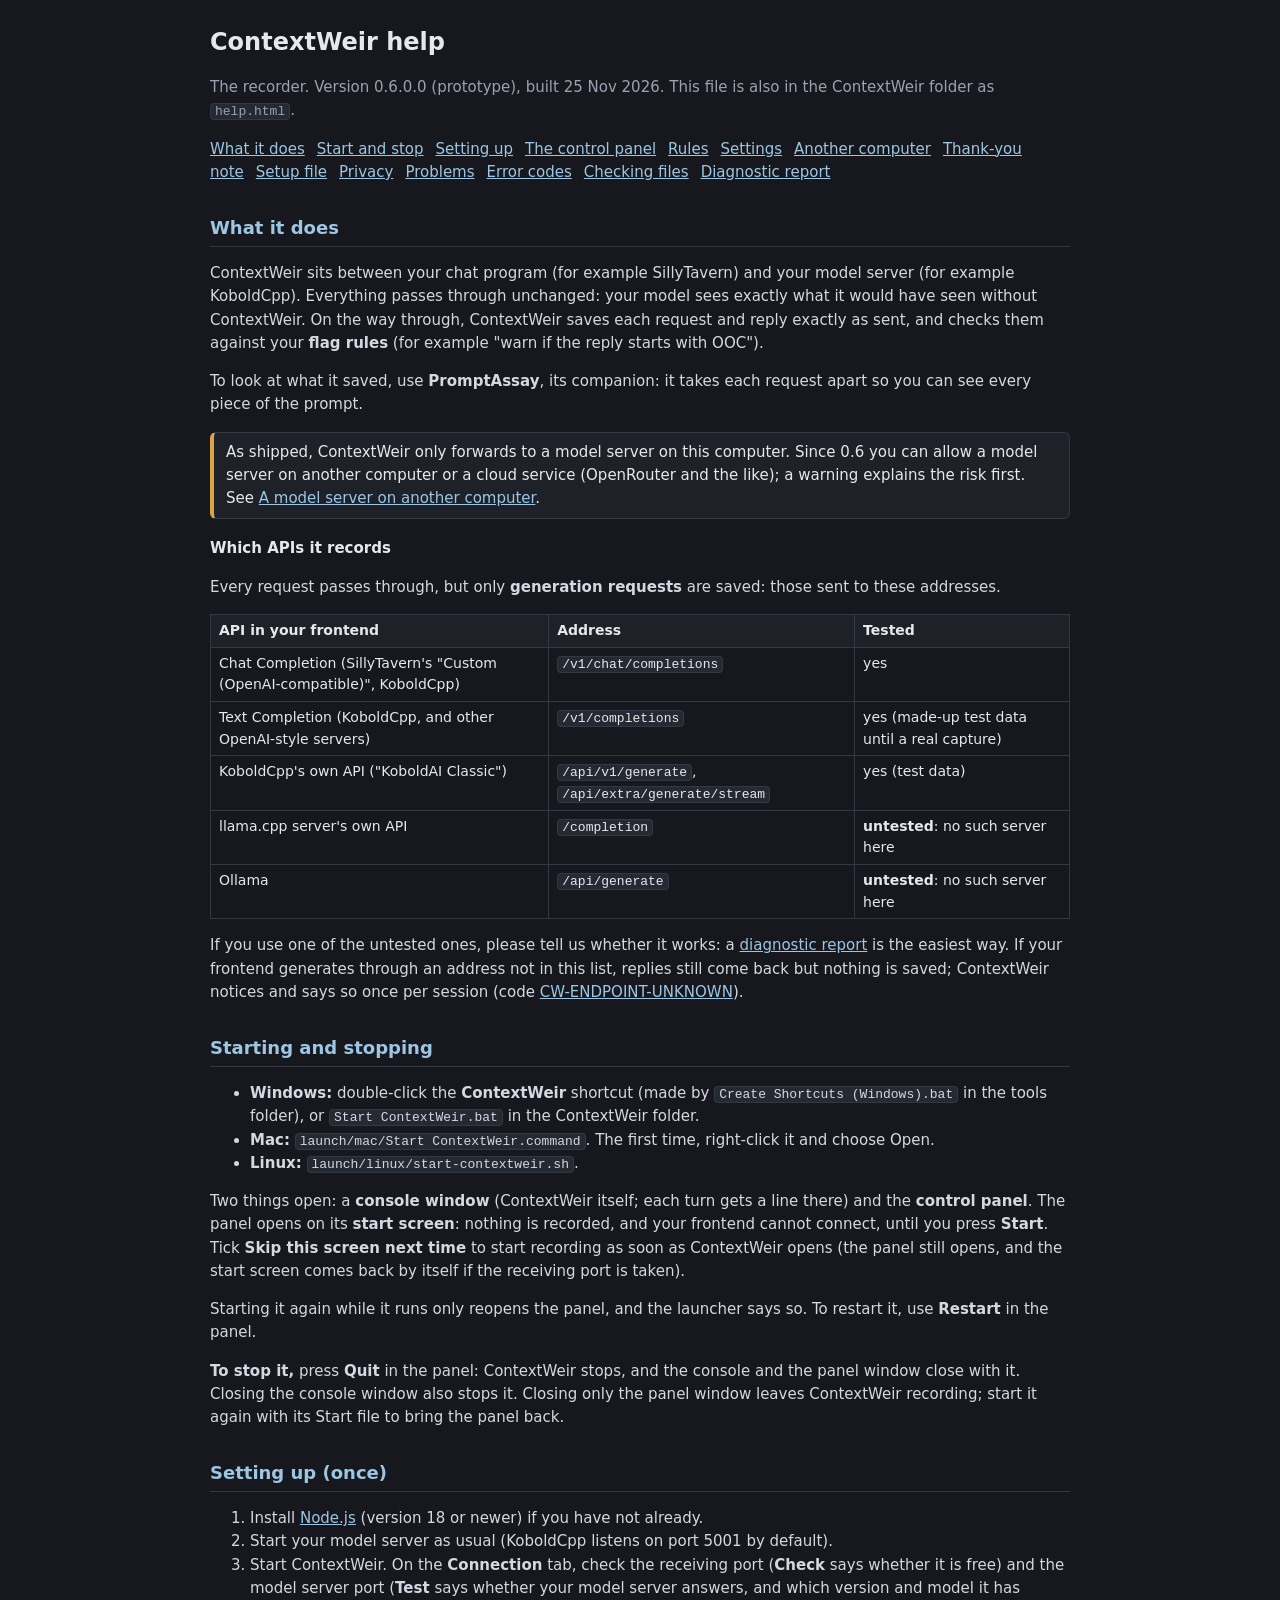
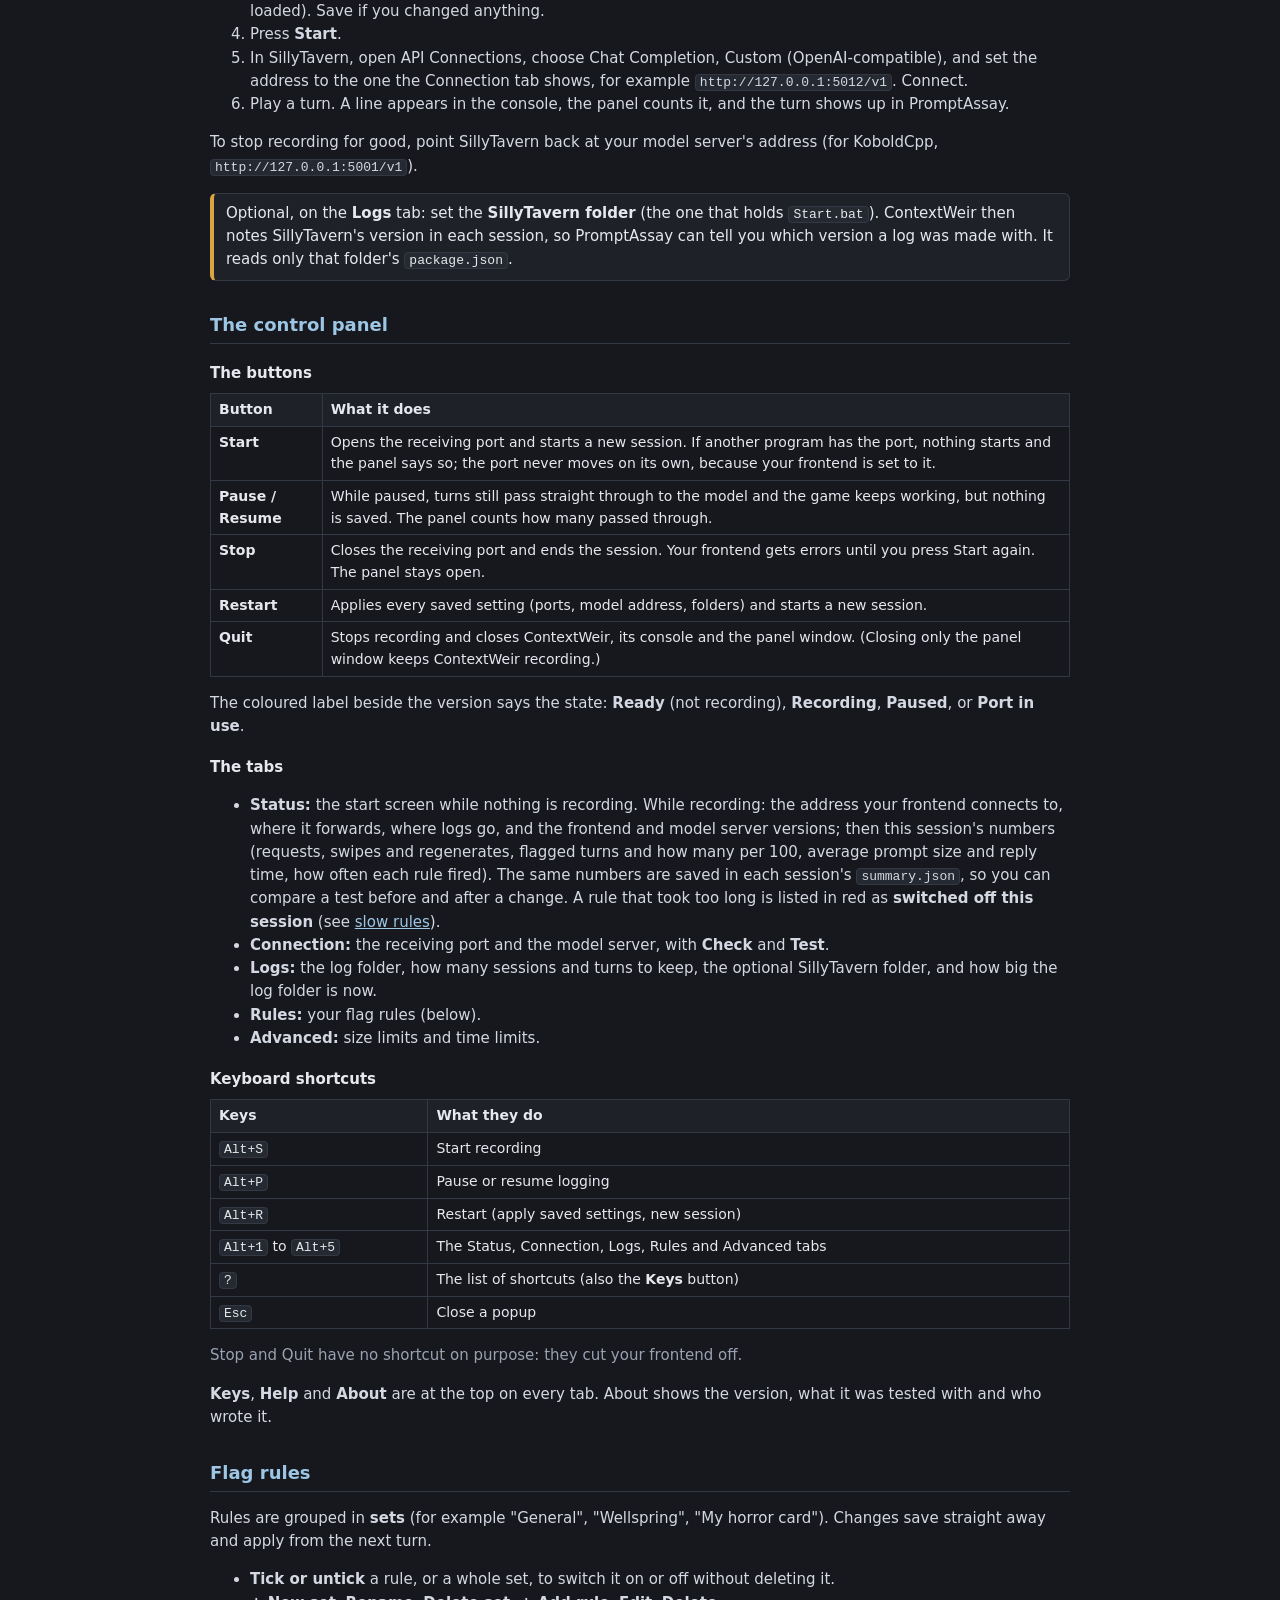
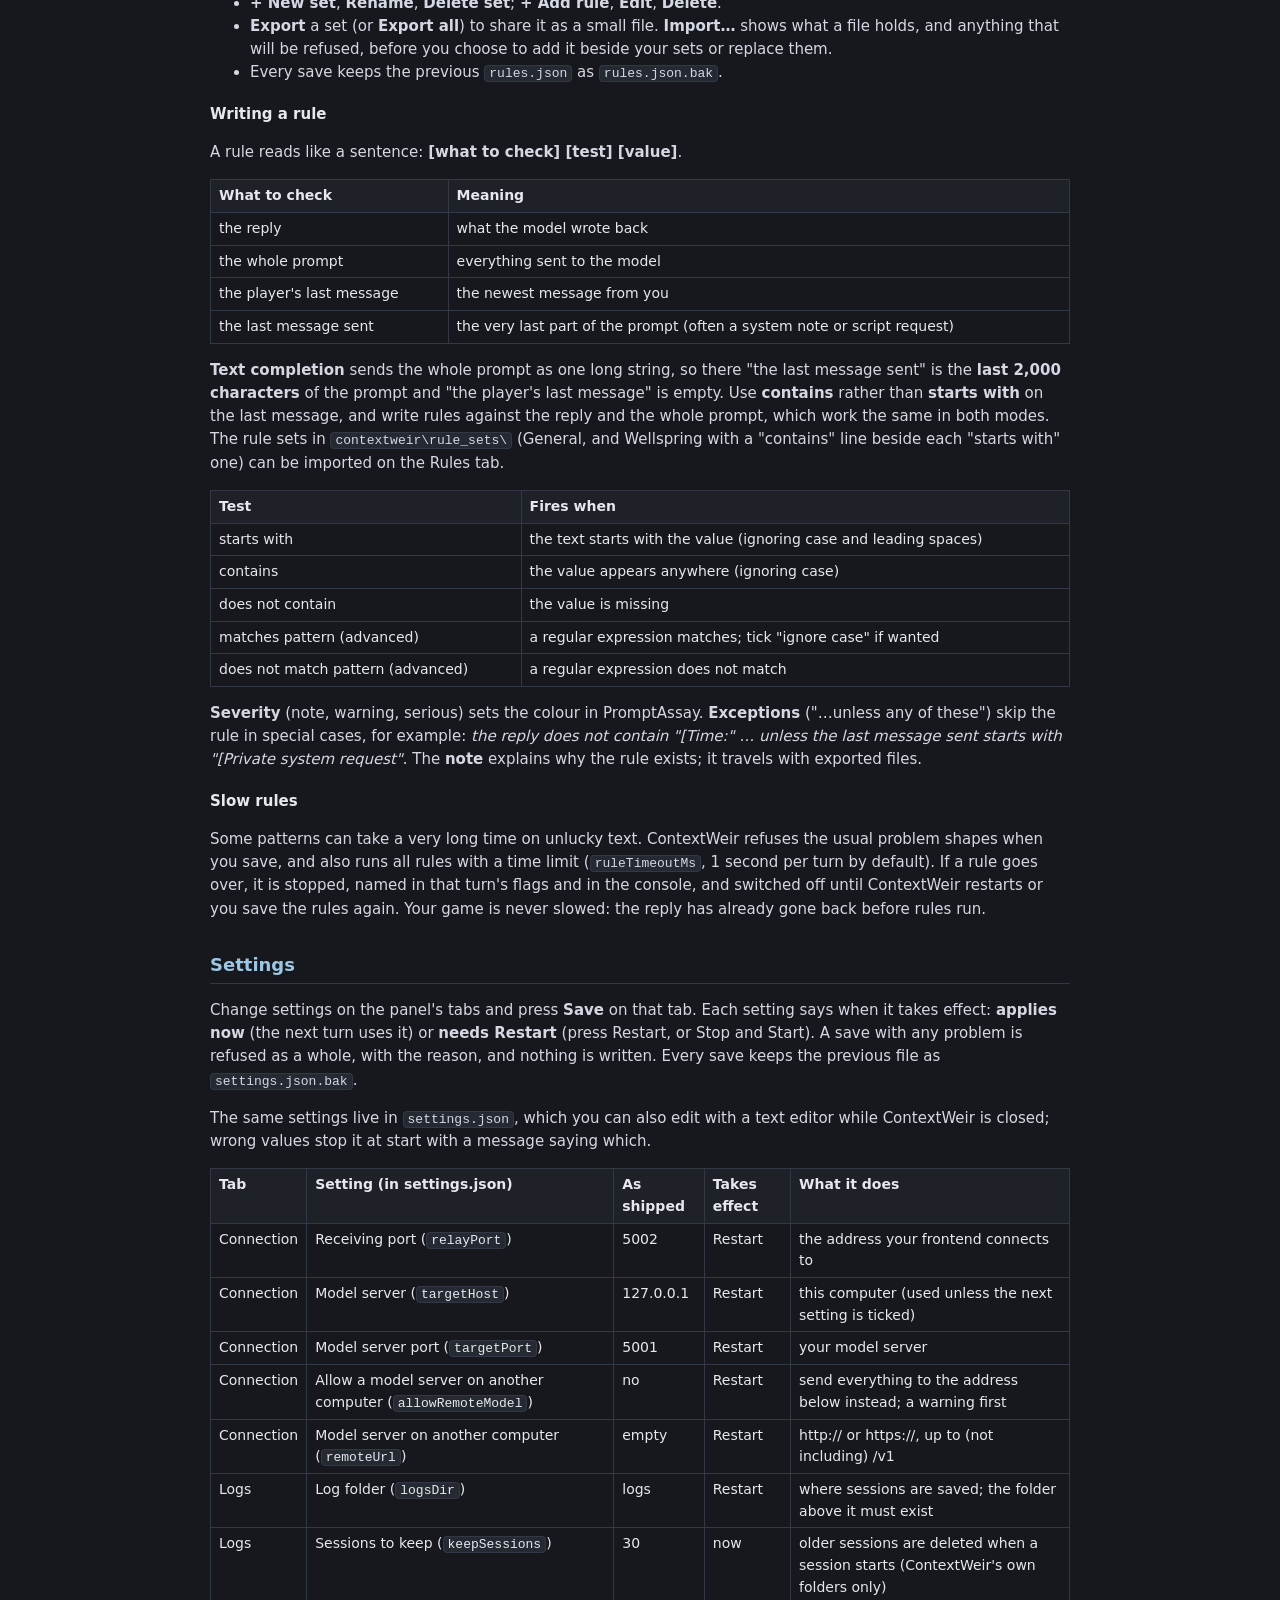
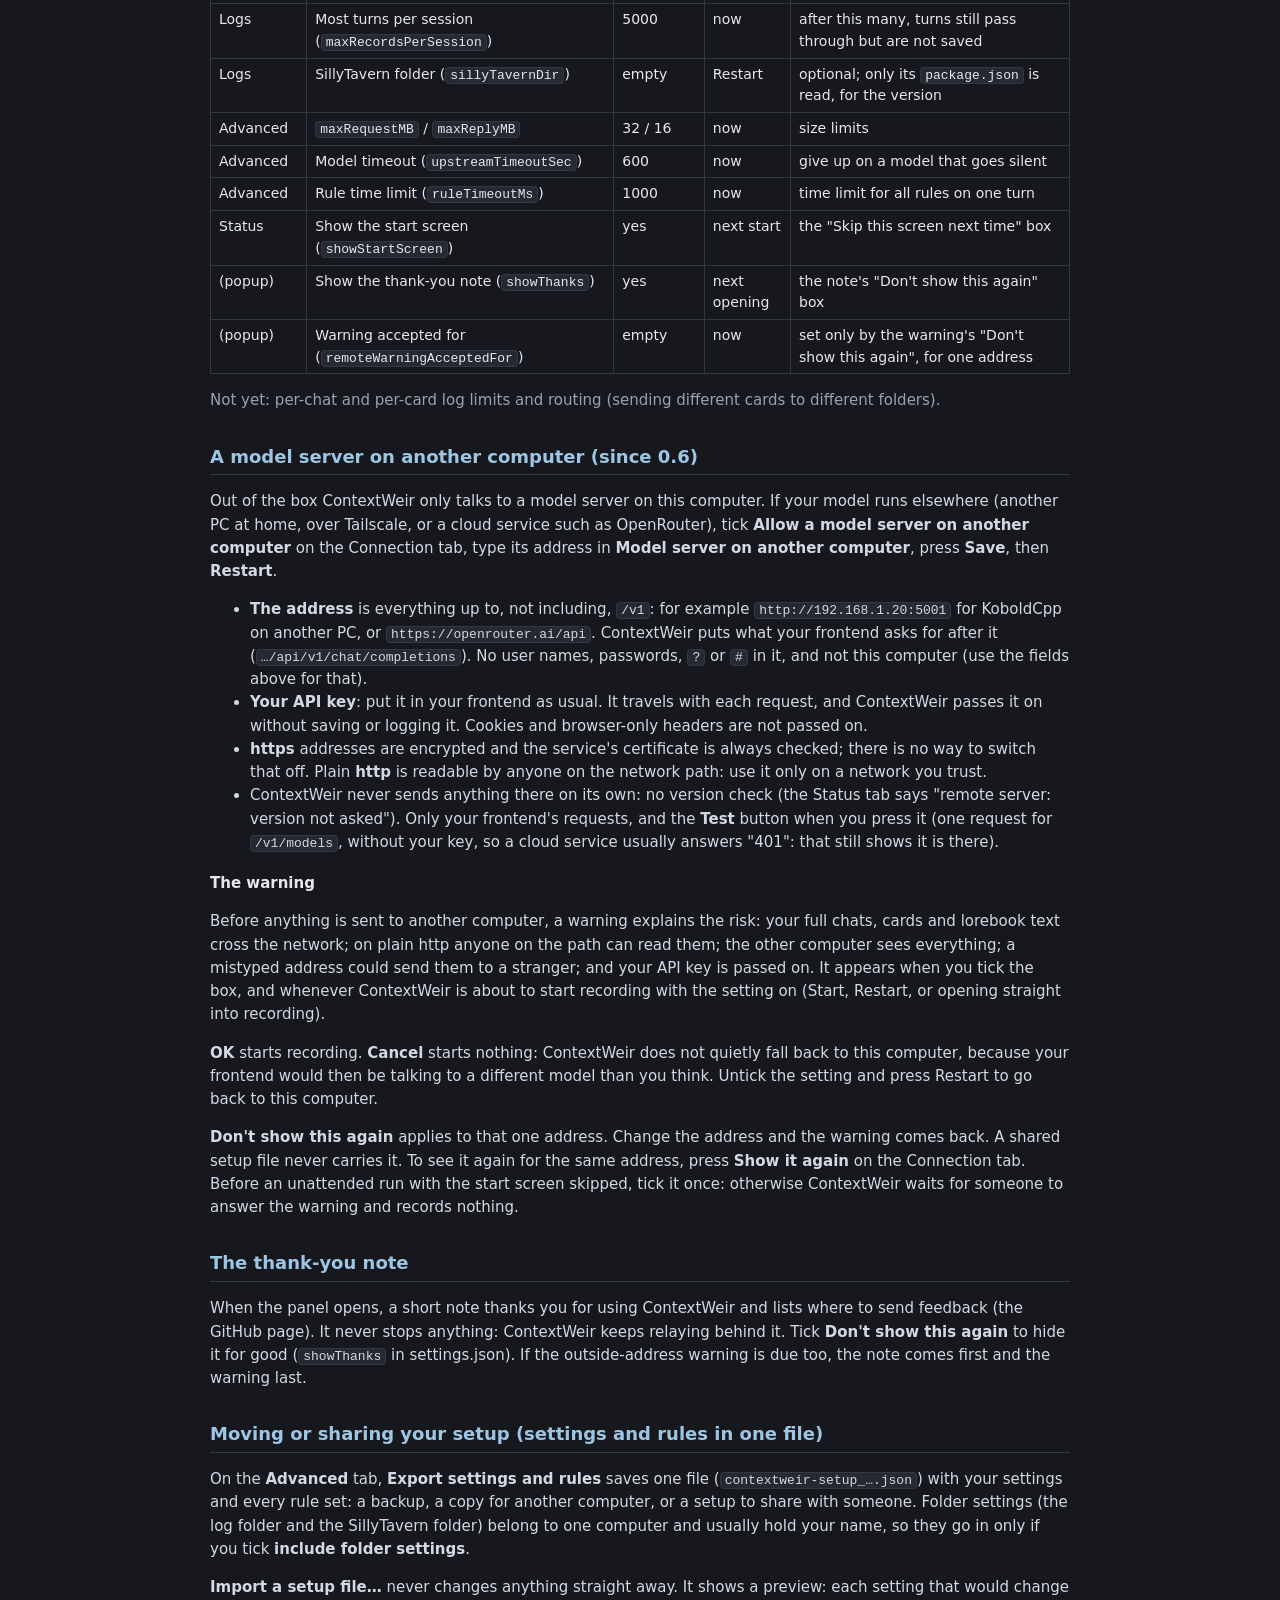
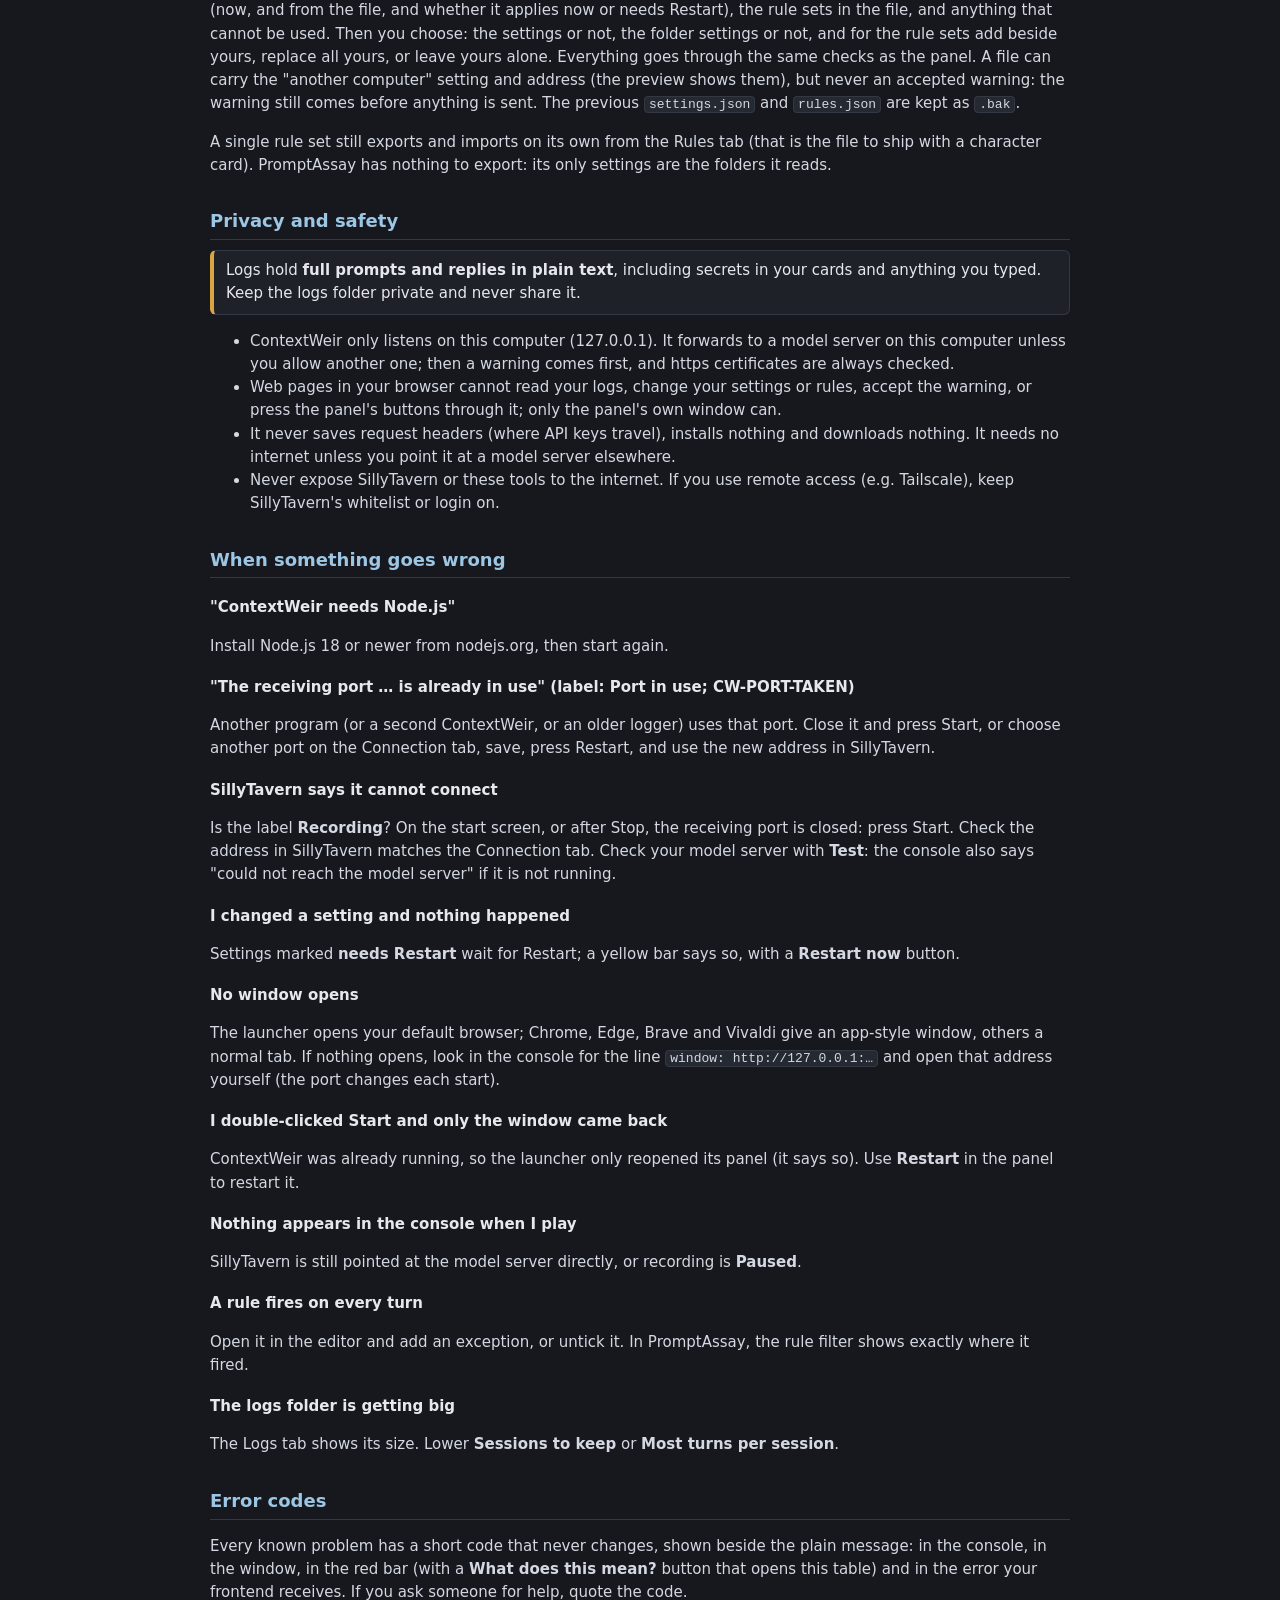
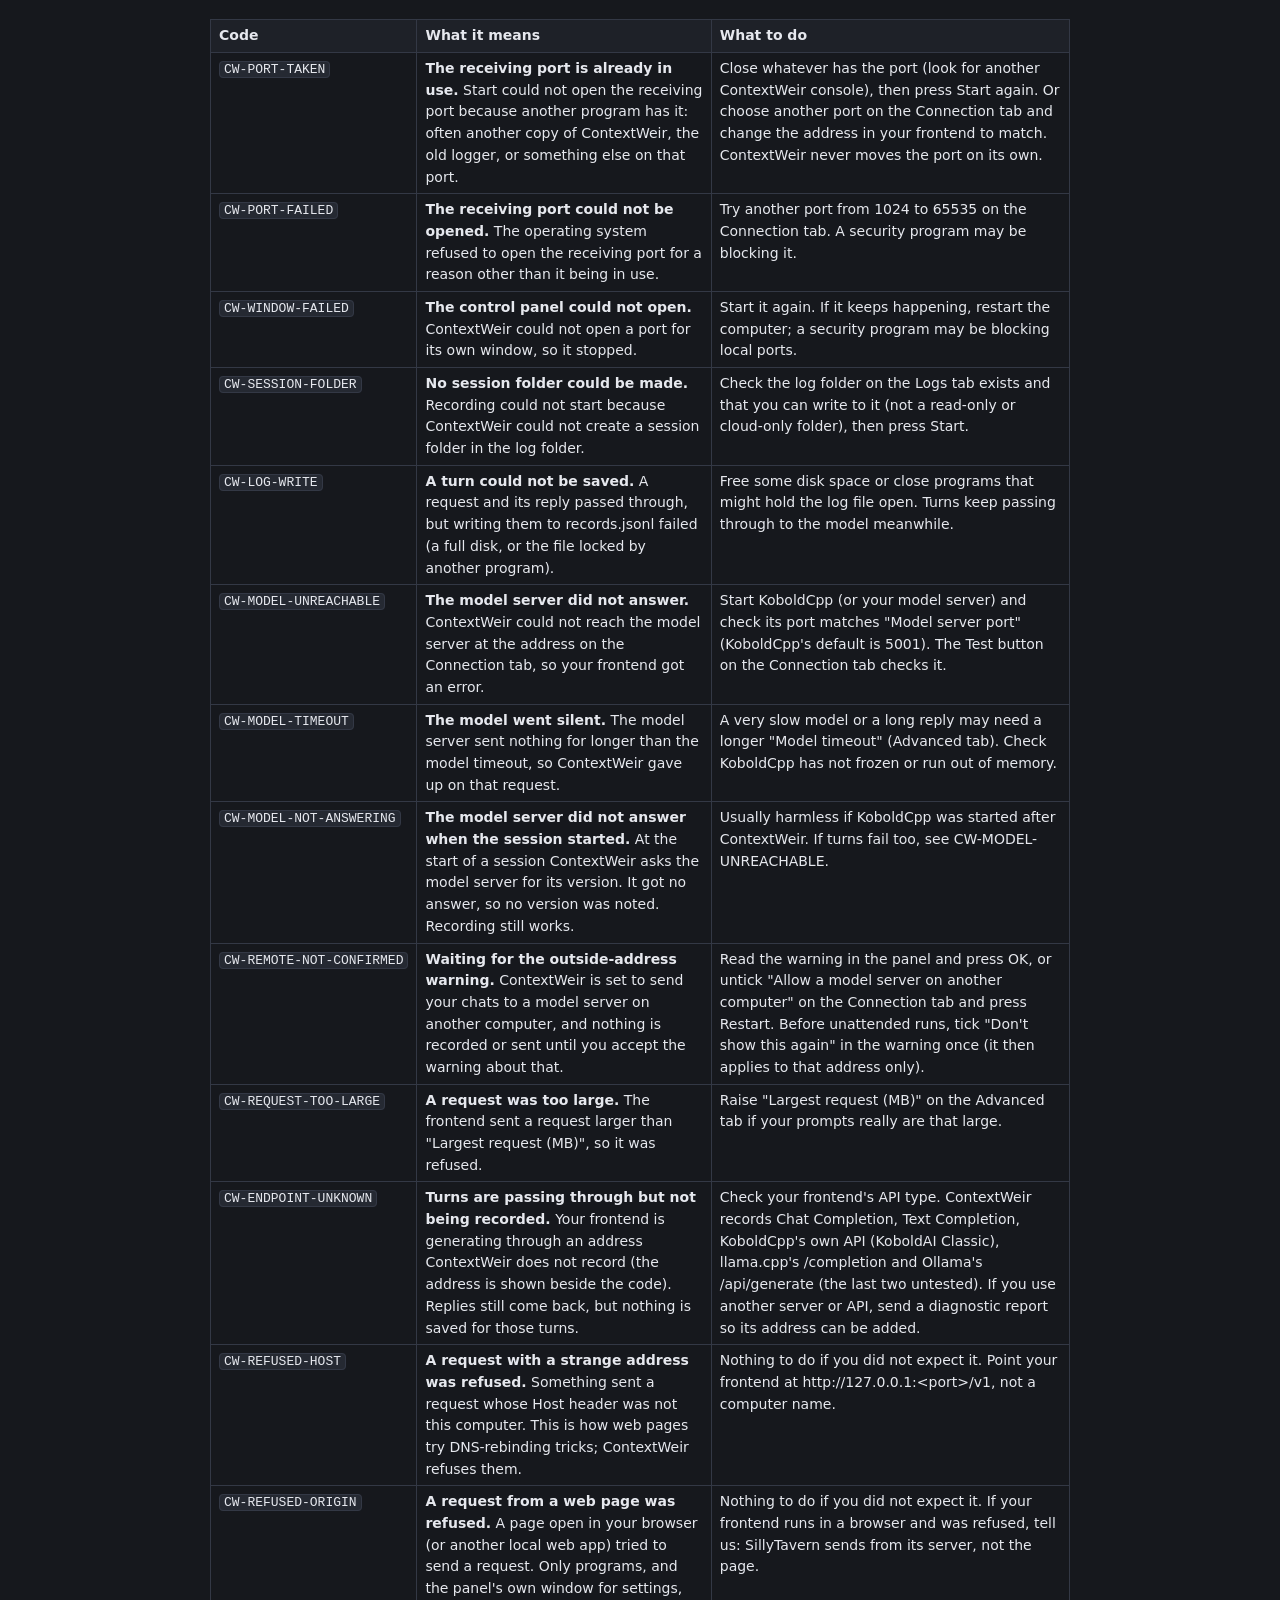
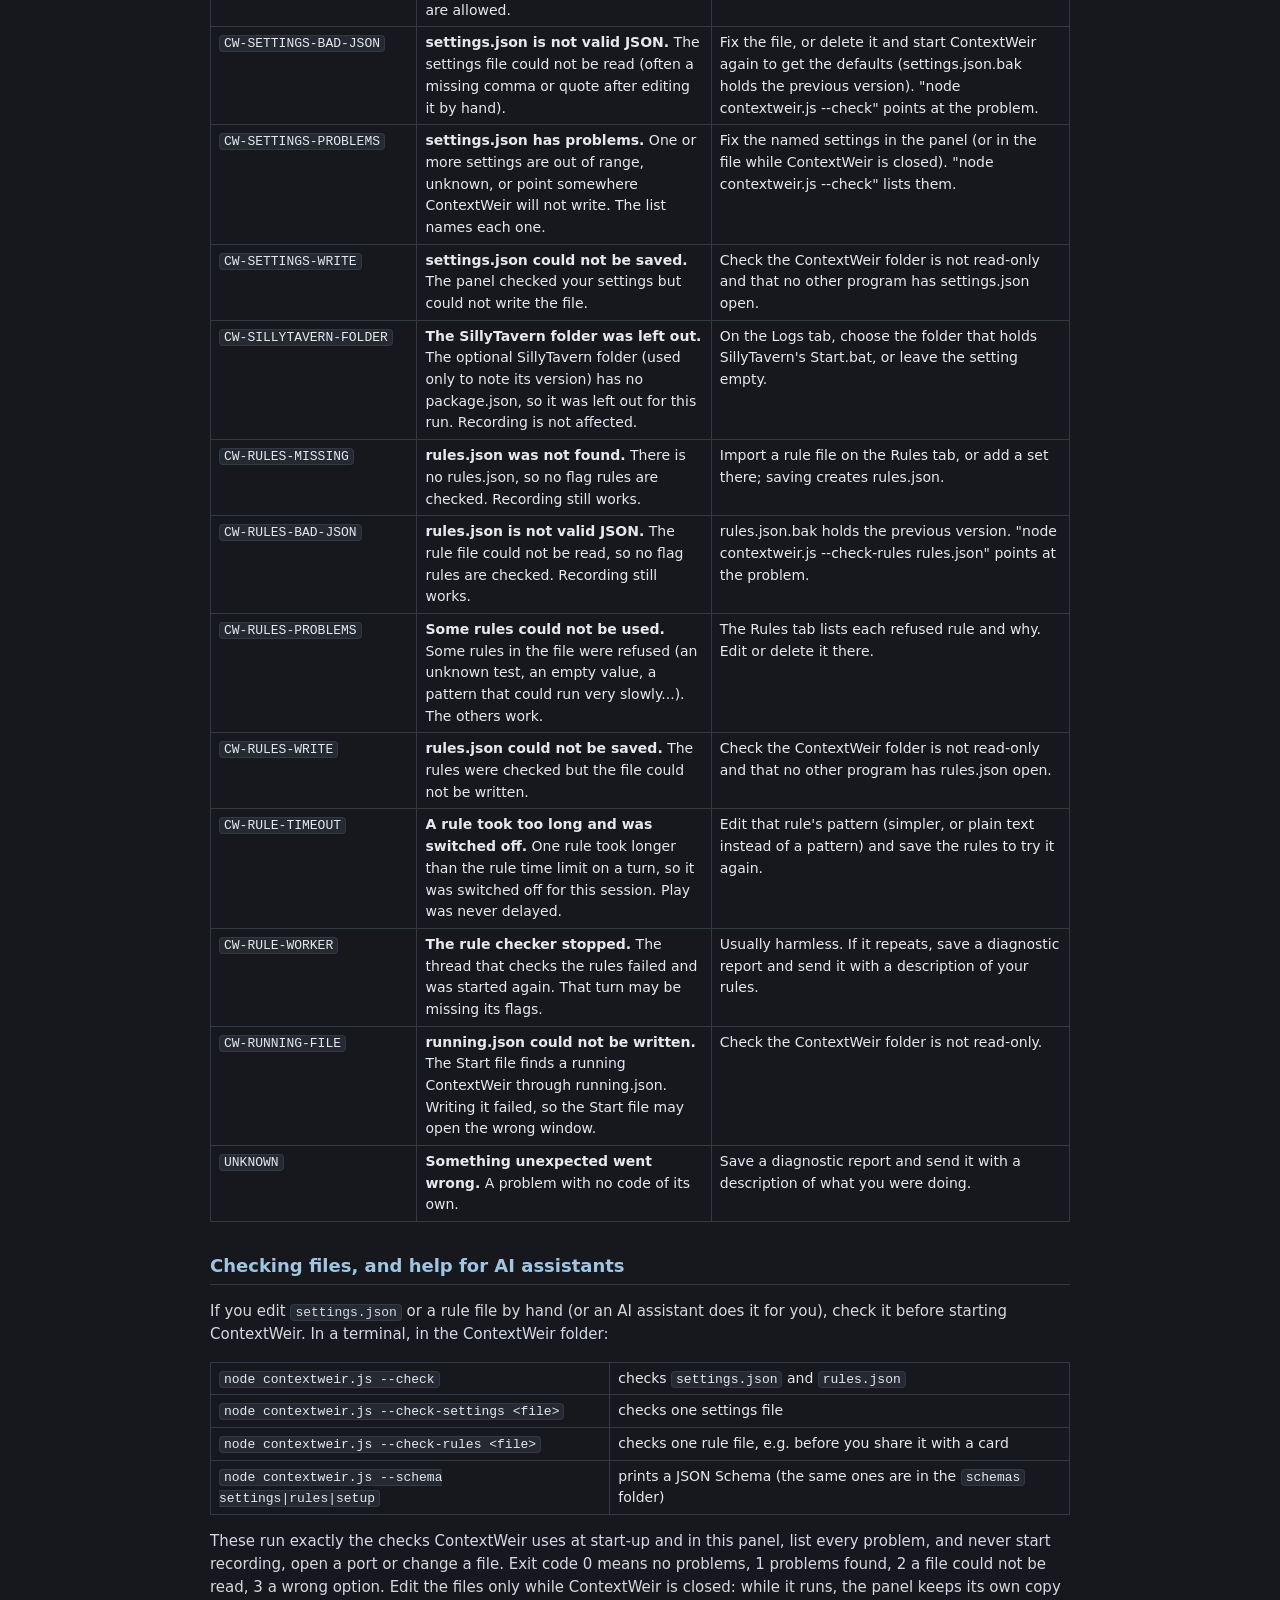
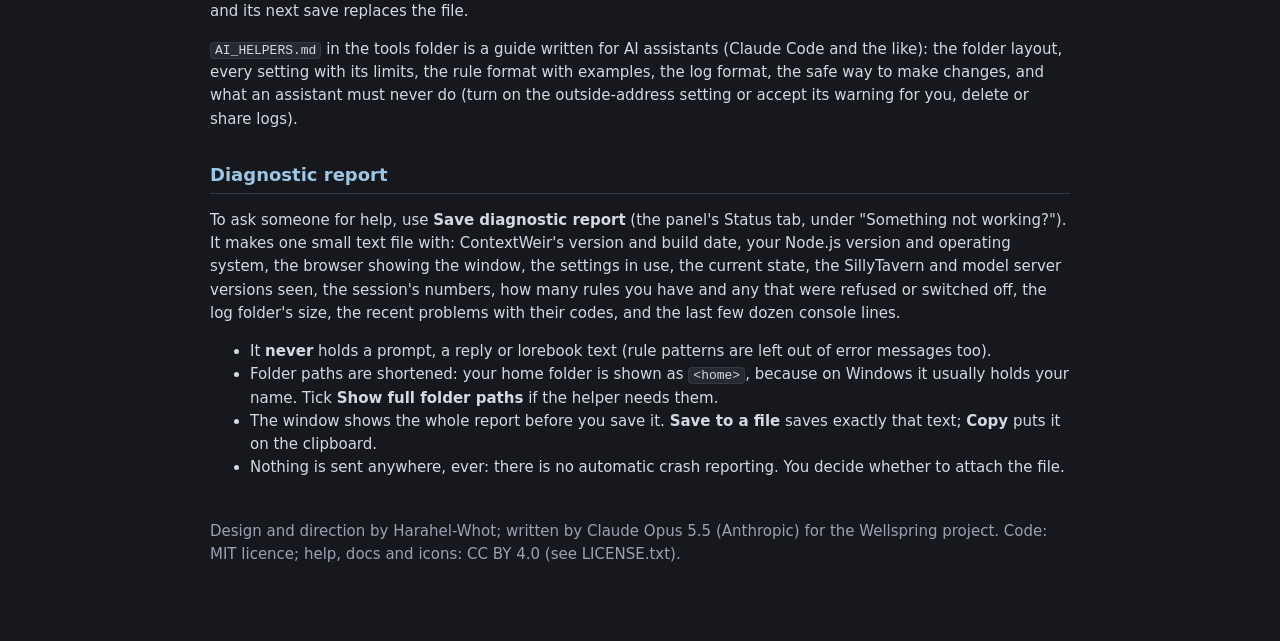
<file: contextweir/help.html>
<!DOCTYPE html>
<!-- ContextWeir 0.6.0.0, built 25 Nov 2026. Part of the Wellspring tools.
     Directed by Harahel-Whot. Written by Claude Opus 5.5 (Anthropic).
     Licence: CC BY 4.0 (see LICENSE.txt). Source: https://github.com/Harahel-Whot/contextweir -->
<html lang="en">
<head>
<meta charset="utf-8">
<title>ContextWeir help</title>
<style>
  body { margin: 0; background: #16181d; color: #e6e8ee; font: 15px/1.55 system-ui, -apple-system, "Segoe UI", Roboto, sans-serif; }
  main { max-width: 860px; margin: 0 auto; padding: 24px 28px 60px; }
  h1 { font-size: 24px; margin: 0 0 4px; } h2 { font-size: 18px; margin: 30px 0 8px; color: #9cc6e4; border-bottom: 1px solid #333845; padding-bottom: 4px; }
  h3 { font-size: 15px; margin: 18px 0 4px; }
  p, li { color: #d4d8e2; } .muted { color: #9aa1b2; }
  code, kbd { font: 13px ui-monospace, Consolas, monospace; background: #252932; border: 1px solid #333845; border-radius: 4px; padding: 0 4px; }
  table { border-collapse: collapse; width: 100%; margin: 8px 0; font-size: 14px; }
  td, th { border: 1px solid #333845; padding: 5px 8px; text-align: left; vertical-align: top; } th { background: #1e2128; }
  .box { background: #1e2128; border: 1px solid #333845; border-left: 4px solid #d9a441; border-radius: 6px; padding: 8px 12px; margin: 10px 0; }
  nav a { color: #9cc6e4; margin-right: 12px; } a { color: #9cc6e4; }
  table.codes td:first-child { white-space: nowrap; }
  tr:target td { background: #3a3320; }
</style>
</head>
<body>
<main>
<h1>ContextWeir help</h1>
<p class="muted">The recorder. Version 0.6.0.0 (prototype), built 25 Nov 2026. This file is also in the ContextWeir folder as <code>help.html</code>.</p>
<nav><a href="#what">What it does</a><a href="#start">Start and stop</a><a href="#setup">Setting up</a><a href="#panel">The control panel</a><a href="#rules">Rules</a><a href="#settings">Settings</a><a href="#remote">Another computer</a><a href="#thanks">Thank-you note</a><a href="#setup-file">Setup file</a><a href="#privacy">Privacy</a><a href="#trouble">Problems</a><a href="#codes">Error codes</a><a href="#checker">Checking files</a><a href="#report">Diagnostic report</a></nav>

<h2 id="what">What it does</h2>
<p>ContextWeir sits between your chat program (for example SillyTavern) and your model server (for example KoboldCpp). Everything passes through unchanged: your model sees exactly what it would have seen without ContextWeir. On the way through, ContextWeir saves each request and reply exactly as sent, and checks them against your <b>flag rules</b> (for example "warn if the reply starts with OOC").</p>
<p>To look at what it saved, use <b>PromptAssay</b>, its companion: it takes each request apart so you can see every piece of the prompt.</p>
<div class="box">As shipped, ContextWeir only forwards to a model server on this computer. Since 0.6 you can allow a model server on another computer or a cloud service (OpenRouter and the like); a warning explains the risk first. See <a href="#remote">A model server on another computer</a>.</div>
<h3 id="apis">Which APIs it records</h3>
<p>Every request passes through, but only <b>generation requests</b> are saved: those sent to these addresses.</p>
<table>
  <tr><th>API in your frontend</th><th>Address</th><th>Tested</th></tr>
  <tr><td>Chat Completion (SillyTavern's "Custom (OpenAI-compatible)", KoboldCpp)</td><td><code>/v1/chat/completions</code></td><td>yes</td></tr>
  <tr><td>Text Completion (KoboldCpp, and other OpenAI-style servers)</td><td><code>/v1/completions</code></td><td>yes (made-up test data until a real capture)</td></tr>
  <tr><td>KoboldCpp's own API ("KoboldAI Classic")</td><td><code>/api/v1/generate</code>, <code>/api/extra/generate/stream</code></td><td>yes (test data)</td></tr>
  <tr><td>llama.cpp server's own API</td><td><code>/completion</code></td><td><b>untested</b>: no such server here</td></tr>
  <tr><td>Ollama</td><td><code>/api/generate</code></td><td><b>untested</b>: no such server here</td></tr>
</table>
<p>If you use one of the untested ones, please tell us whether it works: a <a href="#report">diagnostic report</a> is the easiest way. If your frontend generates through an address not in this list, replies still come back but nothing is saved; ContextWeir notices and says so once per session (code <a href="#code-CW-ENDPOINT-UNKNOWN">CW-ENDPOINT-UNKNOWN</a>).</p>

<h2 id="start">Starting and stopping</h2>
<ul>
  <li><b>Windows:</b> double-click the <b>ContextWeir</b> shortcut (made by <code>Create Shortcuts (Windows).bat</code> in the tools folder), or <code>Start ContextWeir.bat</code> in the ContextWeir folder.</li>
  <li><b>Mac:</b> <code>launch/mac/Start ContextWeir.command</code>. The first time, right-click it and choose Open.</li>
  <li><b>Linux:</b> <code>launch/linux/start-contextweir.sh</code>.</li>
</ul>
<p>Two things open: a <b>console window</b> (ContextWeir itself; each turn gets a line there) and the <b>control panel</b>. The panel opens on its <b>start screen</b>: nothing is recorded, and your frontend cannot connect, until you press <b>Start</b>. Tick <b>Skip this screen next time</b> to start recording as soon as ContextWeir opens (the panel still opens, and the start screen comes back by itself if the receiving port is taken).</p>
<p>Starting it again while it runs only reopens the panel, and the launcher says so. To restart it, use <b>Restart</b> in the panel.</p>
<p><b>To stop it,</b> press <b>Quit</b> in the panel: ContextWeir stops, and the console and the panel window close with it. Closing the console window also stops it. Closing only the panel window leaves ContextWeir recording; start it again with its Start file to bring the panel back.</p>

<h2 id="setup">Setting up (once)</h2>
<ol>
  <li>Install <a href="https://nodejs.org">Node.js</a> (version 18 or newer) if you have not already.</li>
  <li>Start your model server as usual (KoboldCpp listens on port 5001 by default).</li>
  <li>Start ContextWeir. On the <b>Connection</b> tab, check the receiving port (<b>Check</b> says whether it is free) and the model server port (<b>Test</b> says whether your model server answers, and which version and model it has loaded). Save if you changed anything.</li>
  <li>Press <b>Start</b>.</li>
  <li>In SillyTavern, open API Connections, choose Chat Completion, Custom (OpenAI-compatible), and set the address to the one the Connection tab shows, for example <code>http://127.0.0.1:5012/v1</code>. Connect.</li>
  <li>Play a turn. A line appears in the console, the panel counts it, and the turn shows up in PromptAssay.</li>
</ol>
<p>To stop recording for good, point SillyTavern back at your model server's address (for KoboldCpp, <code>http://127.0.0.1:5001/v1</code>).</p>
<div class="box">Optional, on the <b>Logs</b> tab: set the <b>SillyTavern folder</b> (the one that holds <code>Start.bat</code>). ContextWeir then notes SillyTavern's version in each session, so PromptAssay can tell you which version a log was made with. It reads only that folder's <code>package.json</code>.</div>

<h2 id="panel">The control panel</h2>
<h3>The buttons</h3>
<table>
  <tr><th>Button</th><th>What it does</th></tr>
  <tr><td><b>Start</b></td><td>Opens the receiving port and starts a new session. If another program has the port, nothing starts and the panel says so; the port never moves on its own, because your frontend is set to it.</td></tr>
  <tr><td><b>Pause / Resume</b></td><td>While paused, turns still pass straight through to the model and the game keeps working, but nothing is saved. The panel counts how many passed through.</td></tr>
  <tr><td><b>Stop</b></td><td>Closes the receiving port and ends the session. Your frontend gets errors until you press Start again. The panel stays open.</td></tr>
  <tr><td><b>Restart</b></td><td>Applies every saved setting (ports, model address, folders) and starts a new session.</td></tr>
  <tr><td><b>Quit</b></td><td>Stops recording and closes ContextWeir, its console and the panel window. (Closing only the panel window keeps ContextWeir recording.)</td></tr>
</table>
<p>The coloured label beside the version says the state: <b>Ready</b> (not recording), <b>Recording</b>, <b>Paused</b>, or <b>Port in use</b>.</p>
<h3>The tabs</h3>
<ul>
  <li><b>Status:</b> the start screen while nothing is recording. While recording: the address your frontend connects to, where it forwards, where logs go, and the frontend and model server versions; then this session's numbers (requests, swipes and regenerates, flagged turns and how many per 100, average prompt size and reply time, how often each rule fired). The same numbers are saved in each session's <code>summary.json</code>, so you can compare a test before and after a change. A rule that took too long is listed in red as <b>switched off this session</b> (see <a href="#slow">slow rules</a>).</li>
  <li><b>Connection:</b> the receiving port and the model server, with <b>Check</b> and <b>Test</b>.</li>
  <li><b>Logs:</b> the log folder, how many sessions and turns to keep, the optional SillyTavern folder, and how big the log folder is now.</li>
  <li><b>Rules:</b> your flag rules (below).</li>
  <li><b>Advanced:</b> size limits and time limits.</li>
</ul>
<h3>Keyboard shortcuts</h3>
<table>
  <tr><th>Keys</th><th>What they do</th></tr>
  <tr><td><code>Alt+S</code></td><td>Start recording</td></tr>
  <tr><td><code>Alt+P</code></td><td>Pause or resume logging</td></tr>
  <tr><td><code>Alt+R</code></td><td>Restart (apply saved settings, new session)</td></tr>
  <tr><td><code>Alt+1</code> to <code>Alt+5</code></td><td>The Status, Connection, Logs, Rules and Advanced tabs</td></tr>
  <tr><td><code>?</code></td><td>The list of shortcuts (also the <b>Keys</b> button)</td></tr>
  <tr><td><code>Esc</code></td><td>Close a popup</td></tr>
</table>
<p class="muted">Stop and Quit have no shortcut on purpose: they cut your frontend off.</p>
<p><b>Keys</b>, <b>Help</b> and <b>About</b> are at the top on every tab. About shows the version, what it was tested with and who wrote it.</p>

<h2 id="rules">Flag rules</h2>
<p>Rules are grouped in <b>sets</b> (for example "General", "Wellspring", "My horror card"). Changes save straight away and apply from the next turn.</p>
<ul>
  <li><b>Tick or untick</b> a rule, or a whole set, to switch it on or off without deleting it.</li>
  <li><b>+ New set</b>, <b>Rename</b>, <b>Delete set</b>; <b>+ Add rule</b>, <b>Edit</b>, <b>Delete</b>.</li>
  <li><b>Export</b> a set (or <b>Export all</b>) to share it as a small file. <b>Import…</b> shows what a file holds, and anything that will be refused, before you choose to add it beside your sets or replace them.</li>
  <li>Every save keeps the previous <code>rules.json</code> as <code>rules.json.bak</code>.</li>
</ul>
<h3>Writing a rule</h3>
<p>A rule reads like a sentence: <b>[what to check] [test] [value]</b>.</p>
<table>
  <tr><th>What to check</th><th>Meaning</th></tr>
  <tr><td>the reply</td><td>what the model wrote back</td></tr>
  <tr><td>the whole prompt</td><td>everything sent to the model</td></tr>
  <tr><td>the player's last message</td><td>the newest message from you</td></tr>
  <tr><td>the last message sent</td><td>the very last part of the prompt (often a system note or script request)</td></tr>
</table>
<p><b>Text completion</b> sends the whole prompt as one long string, so there "the last message sent" is the <b>last 2,000 characters</b> of the prompt and "the player's last message" is empty. Use <b>contains</b> rather than <b>starts with</b> on the last message, and write rules against the reply and the whole prompt, which work the same in both modes. The rule sets in <code>contextweir\rule_sets\</code> (General, and Wellspring with a "contains" line beside each "starts with" one) can be imported on the Rules tab.</p>
<table>
  <tr><th>Test</th><th>Fires when</th></tr>
  <tr><td>starts with</td><td>the text starts with the value (ignoring case and leading spaces)</td></tr>
  <tr><td>contains</td><td>the value appears anywhere (ignoring case)</td></tr>
  <tr><td>does not contain</td><td>the value is missing</td></tr>
  <tr><td>matches pattern (advanced)</td><td>a regular expression matches; tick "ignore case" if wanted</td></tr>
  <tr><td>does not match pattern (advanced)</td><td>a regular expression does not match</td></tr>
</table>
<p><b>Severity</b> (note, warning, serious) sets the colour in PromptAssay. <b>Exceptions</b> ("…unless any of these") skip the rule in special cases, for example: <i>the reply does not contain "[Time:" … unless the last message sent starts with "[Private system request"</i>. The <b>note</b> explains why the rule exists; it travels with exported files.</p>
<h3 id="slow">Slow rules</h3>
<p>Some patterns can take a very long time on unlucky text. ContextWeir refuses the usual problem shapes when you save, and also runs all rules with a time limit (<code>ruleTimeoutMs</code>, 1 second per turn by default). If a rule goes over, it is stopped, named in that turn's flags and in the console, and switched off until ContextWeir restarts or you save the rules again. Your game is never slowed: the reply has already gone back before rules run.</p>

<h2 id="settings">Settings</h2>
<p>Change settings on the panel's tabs and press <b>Save</b> on that tab. Each setting says when it takes effect: <b>applies now</b> (the next turn uses it) or <b>needs Restart</b> (press Restart, or Stop and Start). A save with any problem is refused as a whole, with the reason, and nothing is written. Every save keeps the previous file as <code>settings.json.bak</code>.</p>
<p>The same settings live in <code>settings.json</code>, which you can also edit with a text editor while ContextWeir is closed; wrong values stop it at start with a message saying which.</p>
<table>
  <tr><th>Tab</th><th>Setting (in settings.json)</th><th>As shipped</th><th>Takes effect</th><th>What it does</th></tr>
  <tr><td>Connection</td><td>Receiving port (<code>relayPort</code>)</td><td>5002</td><td>Restart</td><td>the address your frontend connects to</td></tr>
  <tr><td>Connection</td><td>Model server (<code>targetHost</code>)</td><td>127.0.0.1</td><td>Restart</td><td>this computer (used unless the next setting is ticked)</td></tr>
  <tr><td>Connection</td><td>Model server port (<code>targetPort</code>)</td><td>5001</td><td>Restart</td><td>your model server</td></tr>
  <tr><td>Connection</td><td>Allow a model server on another computer (<code>allowRemoteModel</code>)</td><td>no</td><td>Restart</td><td>send everything to the address below instead; a warning first</td></tr>
  <tr><td>Connection</td><td>Model server on another computer (<code>remoteUrl</code>)</td><td>empty</td><td>Restart</td><td>http:// or https://, up to (not including) /v1</td></tr>
  <tr><td>Logs</td><td>Log folder (<code>logsDir</code>)</td><td>logs</td><td>Restart</td><td>where sessions are saved; the folder above it must exist</td></tr>
  <tr><td>Logs</td><td>Sessions to keep (<code>keepSessions</code>)</td><td>30</td><td>now</td><td>older sessions are deleted when a session starts (ContextWeir's own folders only)</td></tr>
  <tr><td>Logs</td><td>Most turns per session (<code>maxRecordsPerSession</code>)</td><td>5000</td><td>now</td><td>after this many, turns still pass through but are not saved</td></tr>
  <tr><td>Logs</td><td>SillyTavern folder (<code>sillyTavernDir</code>)</td><td>empty</td><td>Restart</td><td>optional; only its <code>package.json</code> is read, for the version</td></tr>
  <tr><td>Advanced</td><td><code>maxRequestMB</code> / <code>maxReplyMB</code></td><td>32 / 16</td><td>now</td><td>size limits</td></tr>
  <tr><td>Advanced</td><td>Model timeout (<code>upstreamTimeoutSec</code>)</td><td>600</td><td>now</td><td>give up on a model that goes silent</td></tr>
  <tr><td>Advanced</td><td>Rule time limit (<code>ruleTimeoutMs</code>)</td><td>1000</td><td>now</td><td>time limit for all rules on one turn</td></tr>
  <tr><td>Status</td><td>Show the start screen (<code>showStartScreen</code>)</td><td>yes</td><td>next start</td><td>the "Skip this screen next time" box</td></tr>
  <tr><td>(popup)</td><td>Show the thank-you note (<code>showThanks</code>)</td><td>yes</td><td>next opening</td><td>the note's "Don't show this again" box</td></tr>
  <tr><td>(popup)</td><td>Warning accepted for (<code>remoteWarningAcceptedFor</code>)</td><td>empty</td><td>now</td><td>set only by the warning's "Don't show this again", for one address</td></tr>
</table>
<p class="muted">Not yet: per-chat and per-card log limits and routing (sending different cards to different folders).</p>

<h2 id="remote">A model server on another computer (since 0.6)</h2>
<p>Out of the box ContextWeir only talks to a model server on this computer. If your model runs elsewhere (another PC at home, over Tailscale, or a cloud service such as OpenRouter), tick <b>Allow a model server on another computer</b> on the Connection tab, type its address in <b>Model server on another computer</b>, press <b>Save</b>, then <b>Restart</b>.</p>
<ul>
  <li><b>The address</b> is everything up to, not including, <code>/v1</code>: for example <code>http://192.168.1.20:5001</code> for KoboldCpp on another PC, or <code>https://openrouter.ai/api</code>. ContextWeir puts what your frontend asks for after it (<code>…/api/v1/chat/completions</code>). No user names, passwords, <code>?</code> or <code>#</code> in it, and not this computer (use the fields above for that).</li>
  <li><b>Your API key</b>: put it in your frontend as usual. It travels with each request, and ContextWeir passes it on without saving or logging it. Cookies and browser-only headers are not passed on.</li>
  <li><b>https</b> addresses are encrypted and the service's certificate is always checked; there is no way to switch that off. Plain <b>http</b> is readable by anyone on the network path: use it only on a network you trust.</li>
  <li>ContextWeir never sends anything there on its own: no version check (the Status tab says "remote server: version not asked"). Only your frontend's requests, and the <b>Test</b> button when you press it (one request for <code>/v1/models</code>, without your key, so a cloud service usually answers "401": that still shows it is there).</li>
</ul>
<h3 id="warning">The warning</h3>
<p>Before anything is sent to another computer, a warning explains the risk: your full chats, cards and lorebook text cross the network; on plain http anyone on the path can read them; the other computer sees everything; a mistyped address could send them to a stranger; and your API key is passed on. It appears when you tick the box, and whenever ContextWeir is about to start recording with the setting on (Start, Restart, or opening straight into recording).</p>
<p><b>OK</b> starts recording. <b>Cancel</b> starts nothing: ContextWeir does not quietly fall back to this computer, because your frontend would then be talking to a different model than you think. Untick the setting and press Restart to go back to this computer.</p>
<p><b>Don't show this again</b> applies to that one address. Change the address and the warning comes back. A shared setup file never carries it. To see it again for the same address, press <b>Show it again</b> on the Connection tab. Before an unattended run with the start screen skipped, tick it once: otherwise ContextWeir waits for someone to answer the warning and records nothing.</p>

<h2 id="thanks">The thank-you note</h2>
<p>When the panel opens, a short note thanks you for using ContextWeir and lists where to send feedback (the GitHub page). It never stops anything: ContextWeir keeps relaying behind it. Tick <b>Don't show this again</b> to hide it for good (<code>showThanks</code> in settings.json). If the outside-address warning is due too, the note comes first and the warning last.</p>

<h2 id="setup-file">Moving or sharing your setup (settings and rules in one file)</h2>
<p>On the <b>Advanced</b> tab, <b>Export settings and rules</b> saves one file (<code>contextweir-setup_….json</code>) with your settings and every rule set: a backup, a copy for another computer, or a setup to share with someone. Folder settings (the log folder and the SillyTavern folder) belong to one computer and usually hold your name, so they go in only if you tick <b>include folder settings</b>.</p>
<p><b>Import a setup file…</b> never changes anything straight away. It shows a preview: each setting that would change (now, and from the file, and whether it applies now or needs Restart), the rule sets in the file, and anything that cannot be used. Then you choose: the settings or not, the folder settings or not, and for the rule sets add beside yours, replace all yours, or leave yours alone. Everything goes through the same checks as the panel. A file can carry the "another computer" setting and address (the preview shows them), but never an accepted warning: the warning still comes before anything is sent. The previous <code>settings.json</code> and <code>rules.json</code> are kept as <code>.bak</code>.</p>
<p>A single rule set still exports and imports on its own from the Rules tab (that is the file to ship with a character card). PromptAssay has nothing to export: its only settings are the folders it reads.</p>

<h2 id="privacy">Privacy and safety</h2>
<div class="box">Logs hold <b>full prompts and replies in plain text</b>, including secrets in your cards and anything you typed. Keep the logs folder private and never share it.</div>
<ul>
  <li>ContextWeir only listens on this computer (127.0.0.1). It forwards to a model server on this computer unless you allow another one; then a warning comes first, and https certificates are always checked.</li>
  <li>Web pages in your browser cannot read your logs, change your settings or rules, accept the warning, or press the panel's buttons through it; only the panel's own window can.</li>
  <li>It never saves request headers (where API keys travel), installs nothing and downloads nothing. It needs no internet unless you point it at a model server elsewhere.</li>
  <li>Never expose SillyTavern or these tools to the internet. If you use remote access (e.g. Tailscale), keep SillyTavern's whitelist or login on.</li>
</ul>

<h2 id="trouble">When something goes wrong</h2>
<h3>"ContextWeir needs Node.js"</h3><p>Install Node.js 18 or newer from nodejs.org, then start again.</p>
<h3>"The receiving port … is already in use" (label: Port in use; CW-PORT-TAKEN)</h3><p>Another program (or a second ContextWeir, or an older logger) uses that port. Close it and press Start, or choose another port on the Connection tab, save, press Restart, and use the new address in SillyTavern.</p>
<h3>SillyTavern says it cannot connect</h3><p>Is the label <b>Recording</b>? On the start screen, or after Stop, the receiving port is closed: press Start. Check the address in SillyTavern matches the Connection tab. Check your model server with <b>Test</b>: the console also says "could not reach the model server" if it is not running.</p>
<h3>I changed a setting and nothing happened</h3><p>Settings marked <b>needs Restart</b> wait for Restart; a yellow bar says so, with a <b>Restart now</b> button.</p>
<h3>No window opens</h3><p>The launcher opens your default browser; Chrome, Edge, Brave and Vivaldi give an app-style window, others a normal tab. If nothing opens, look in the console for the line <code>window: http://127.0.0.1:…</code> and open that address yourself (the port changes each start).</p>
<h3>I double-clicked Start and only the window came back</h3><p>ContextWeir was already running, so the launcher only reopened its panel (it says so). Use <b>Restart</b> in the panel to restart it.</p>
<h3>Nothing appears in the console when I play</h3><p>SillyTavern is still pointed at the model server directly, or recording is <b>Paused</b>.</p>
<h3>A rule fires on every turn</h3><p>Open it in the editor and add an exception, or untick it. In PromptAssay, the rule filter shows exactly where it fired.</p>
<h3>The logs folder is getting big</h3><p>The Logs tab shows its size. Lower <b>Sessions to keep</b> or <b>Most turns per session</b>.</p>

<h2 id="codes">Error codes</h2>
<p>Every known problem has a short code that never changes, shown beside the plain message: in the console, in the window, in the red bar (with a <b>What does this mean?</b> button that opens this table) and in the error your frontend receives. If you ask someone for help, quote the code.</p>
<!-- ERROR CODES START (made by dev/errors_to_help.js from lib/error_codes.js: edit that file, not this table) -->
<table class="codes">
<tr><th>Code</th><th>What it means</th><th>What to do</th></tr>
<tr id="CW-PORT-TAKEN"><td><code>CW-PORT-TAKEN</code></td><td><b>The receiving port is already in use.</b> Start could not open the receiving port because another program has it: often another copy of ContextWeir, the old logger, or something else on that port.</td><td>Close whatever has the port (look for another ContextWeir console), then press Start again. Or choose another port on the Connection tab and change the address in your frontend to match. ContextWeir never moves the port on its own.</td></tr>
<tr id="CW-PORT-FAILED"><td><code>CW-PORT-FAILED</code></td><td><b>The receiving port could not be opened.</b> The operating system refused to open the receiving port for a reason other than it being in use.</td><td>Try another port from 1024 to 65535 on the Connection tab. A security program may be blocking it.</td></tr>
<tr id="CW-WINDOW-FAILED"><td><code>CW-WINDOW-FAILED</code></td><td><b>The control panel could not open.</b> ContextWeir could not open a port for its own window, so it stopped.</td><td>Start it again. If it keeps happening, restart the computer; a security program may be blocking local ports.</td></tr>
<tr id="CW-SESSION-FOLDER"><td><code>CW-SESSION-FOLDER</code></td><td><b>No session folder could be made.</b> Recording could not start because ContextWeir could not create a session folder in the log folder.</td><td>Check the log folder on the Logs tab exists and that you can write to it (not a read-only or cloud-only folder), then press Start.</td></tr>
<tr id="CW-LOG-WRITE"><td><code>CW-LOG-WRITE</code></td><td><b>A turn could not be saved.</b> A request and its reply passed through, but writing them to records.jsonl failed (a full disk, or the file locked by another program).</td><td>Free some disk space or close programs that might hold the log file open. Turns keep passing through to the model meanwhile.</td></tr>
<tr id="CW-MODEL-UNREACHABLE"><td><code>CW-MODEL-UNREACHABLE</code></td><td><b>The model server did not answer.</b> ContextWeir could not reach the model server at the address on the Connection tab, so your frontend got an error.</td><td>Start KoboldCpp (or your model server) and check its port matches "Model server port" (KoboldCpp's default is 5001). The Test button on the Connection tab checks it.</td></tr>
<tr id="CW-MODEL-TIMEOUT"><td><code>CW-MODEL-TIMEOUT</code></td><td><b>The model went silent.</b> The model server sent nothing for longer than the model timeout, so ContextWeir gave up on that request.</td><td>A very slow model or a long reply may need a longer "Model timeout" (Advanced tab). Check KoboldCpp has not frozen or run out of memory.</td></tr>
<tr id="CW-MODEL-NOT-ANSWERING"><td><code>CW-MODEL-NOT-ANSWERING</code></td><td><b>The model server did not answer when the session started.</b> At the start of a session ContextWeir asks the model server for its version. It got no answer, so no version was noted. Recording still works.</td><td>Usually harmless if KoboldCpp was started after ContextWeir. If turns fail too, see CW-MODEL-UNREACHABLE.</td></tr>
<tr id="CW-REMOTE-NOT-CONFIRMED"><td><code>CW-REMOTE-NOT-CONFIRMED</code></td><td><b>Waiting for the outside-address warning.</b> ContextWeir is set to send your chats to a model server on another computer, and nothing is recorded or sent until you accept the warning about that.</td><td>Read the warning in the panel and press OK, or untick "Allow a model server on another computer" on the Connection tab and press Restart. Before unattended runs, tick "Don't show this again" in the warning once (it then applies to that address only).</td></tr>
<tr id="CW-REQUEST-TOO-LARGE"><td><code>CW-REQUEST-TOO-LARGE</code></td><td><b>A request was too large.</b> The frontend sent a request larger than "Largest request (MB)", so it was refused.</td><td>Raise "Largest request (MB)" on the Advanced tab if your prompts really are that large.</td></tr>
<tr id="CW-ENDPOINT-UNKNOWN"><td><code>CW-ENDPOINT-UNKNOWN</code></td><td><b>Turns are passing through but not being recorded.</b> Your frontend is generating through an address ContextWeir does not record (the address is shown beside the code). Replies still come back, but nothing is saved for those turns.</td><td>Check your frontend's API type. ContextWeir records Chat Completion, Text Completion, KoboldCpp's own API (KoboldAI Classic), llama.cpp's /completion and Ollama's /api/generate (the last two untested). If you use another server or API, send a diagnostic report so its address can be added.</td></tr>
<tr id="CW-REFUSED-HOST"><td><code>CW-REFUSED-HOST</code></td><td><b>A request with a strange address was refused.</b> Something sent a request whose Host header was not this computer. This is how web pages try DNS-rebinding tricks; ContextWeir refuses them.</td><td>Nothing to do if you did not expect it. Point your frontend at http://127.0.0.1:&lt;port&gt;/v1, not a computer name.</td></tr>
<tr id="CW-REFUSED-ORIGIN"><td><code>CW-REFUSED-ORIGIN</code></td><td><b>A request from a web page was refused.</b> A page open in your browser (or another local web app) tried to send a request. Only programs, and the panel's own window for settings, are allowed.</td><td>Nothing to do if you did not expect it. If your frontend runs in a browser and was refused, tell us: SillyTavern sends from its server, not the page.</td></tr>
<tr id="CW-SETTINGS-BAD-JSON"><td><code>CW-SETTINGS-BAD-JSON</code></td><td><b>settings.json is not valid JSON.</b> The settings file could not be read (often a missing comma or quote after editing it by hand).</td><td>Fix the file, or delete it and start ContextWeir again to get the defaults (settings.json.bak holds the previous version). "node contextweir.js --check" points at the problem.</td></tr>
<tr id="CW-SETTINGS-PROBLEMS"><td><code>CW-SETTINGS-PROBLEMS</code></td><td><b>settings.json has problems.</b> One or more settings are out of range, unknown, or point somewhere ContextWeir will not write. The list names each one.</td><td>Fix the named settings in the panel (or in the file while ContextWeir is closed). "node contextweir.js --check" lists them.</td></tr>
<tr id="CW-SETTINGS-WRITE"><td><code>CW-SETTINGS-WRITE</code></td><td><b>settings.json could not be saved.</b> The panel checked your settings but could not write the file.</td><td>Check the ContextWeir folder is not read-only and that no other program has settings.json open.</td></tr>
<tr id="CW-SILLYTAVERN-FOLDER"><td><code>CW-SILLYTAVERN-FOLDER</code></td><td><b>The SillyTavern folder was left out.</b> The optional SillyTavern folder (used only to note its version) has no package.json, so it was left out for this run. Recording is not affected.</td><td>On the Logs tab, choose the folder that holds SillyTavern's Start.bat, or leave the setting empty.</td></tr>
<tr id="CW-RULES-MISSING"><td><code>CW-RULES-MISSING</code></td><td><b>rules.json was not found.</b> There is no rules.json, so no flag rules are checked. Recording still works.</td><td>Import a rule file on the Rules tab, or add a set there; saving creates rules.json.</td></tr>
<tr id="CW-RULES-BAD-JSON"><td><code>CW-RULES-BAD-JSON</code></td><td><b>rules.json is not valid JSON.</b> The rule file could not be read, so no flag rules are checked. Recording still works.</td><td>rules.json.bak holds the previous version. "node contextweir.js --check-rules rules.json" points at the problem.</td></tr>
<tr id="CW-RULES-PROBLEMS"><td><code>CW-RULES-PROBLEMS</code></td><td><b>Some rules could not be used.</b> Some rules in the file were refused (an unknown test, an empty value, a pattern that could run very slowly...). The others work.</td><td>The Rules tab lists each refused rule and why. Edit or delete it there.</td></tr>
<tr id="CW-RULES-WRITE"><td><code>CW-RULES-WRITE</code></td><td><b>rules.json could not be saved.</b> The rules were checked but the file could not be written.</td><td>Check the ContextWeir folder is not read-only and that no other program has rules.json open.</td></tr>
<tr id="CW-RULE-TIMEOUT"><td><code>CW-RULE-TIMEOUT</code></td><td><b>A rule took too long and was switched off.</b> One rule took longer than the rule time limit on a turn, so it was switched off for this session. Play was never delayed.</td><td>Edit that rule's pattern (simpler, or plain text instead of a pattern) and save the rules to try it again.</td></tr>
<tr id="CW-RULE-WORKER"><td><code>CW-RULE-WORKER</code></td><td><b>The rule checker stopped.</b> The thread that checks the rules failed and was started again. That turn may be missing its flags.</td><td>Usually harmless. If it repeats, save a diagnostic report and send it with a description of your rules.</td></tr>
<tr id="CW-RUNNING-FILE"><td><code>CW-RUNNING-FILE</code></td><td><b>running.json could not be written.</b> The Start file finds a running ContextWeir through running.json. Writing it failed, so the Start file may open the wrong window.</td><td>Check the ContextWeir folder is not read-only.</td></tr>
<tr id="UNKNOWN"><td><code>UNKNOWN</code></td><td><b>Something unexpected went wrong.</b> A problem with no code of its own.</td><td>Save a diagnostic report and send it with a description of what you were doing.</td></tr>
</table>
<!-- ERROR CODES END -->

<h2 id="checker">Checking files, and help for AI assistants</h2>
<p>If you edit <code>settings.json</code> or a rule file by hand (or an AI assistant does it for you), check it before starting ContextWeir. In a terminal, in the ContextWeir folder:</p>
<table>
<tr><td><code>node contextweir.js --check</code></td><td>checks <code>settings.json</code> and <code>rules.json</code></td></tr>
<tr><td><code>node contextweir.js --check-settings &lt;file&gt;</code></td><td>checks one settings file</td></tr>
<tr><td><code>node contextweir.js --check-rules &lt;file&gt;</code></td><td>checks one rule file, e.g. before you share it with a card</td></tr>
<tr><td><code>node contextweir.js --schema settings|rules|setup</code></td><td>prints a JSON Schema (the same ones are in the <code>schemas</code> folder)</td></tr>
</table>
<p>These run exactly the checks ContextWeir uses at start-up and in this panel, list every problem, and never start recording, open a port or change a file. Exit code 0 means no problems, 1 problems found, 2 a file could not be read, 3 a wrong option. Edit the files only while ContextWeir is closed: while it runs, the panel keeps its own copy and its next save replaces the file.</p>
<p><code>AI_HELPERS.md</code> in the tools folder is a guide written for AI assistants (Claude Code and the like): the folder layout, every setting with its limits, the rule format with examples, the log format, the safe way to make changes, and what an assistant must never do (turn on the outside-address setting or accept its warning for you, delete or share logs).</p>

<h2 id="report">Diagnostic report</h2>
<p>To ask someone for help, use <b>Save diagnostic report</b> (the panel's Status tab, under "Something not working?"). It makes one small text file with: ContextWeir's version and build date, your Node.js version and operating system, the browser showing the window, the settings in use, the current state, the SillyTavern and model server versions seen, the session's numbers, how many rules you have and any that were refused or switched off, the log folder's size, the recent problems with their codes, and the last few dozen console lines.</p>
<ul>
  <li>It <b>never</b> holds a prompt, a reply or lorebook text (rule patterns are left out of error messages too).</li>
  <li>Folder paths are shortened: your home folder is shown as <code>&lt;home&gt;</code>, because on Windows it usually holds your name. Tick <b>Show full folder paths</b> if the helper needs them.</li>
  <li>The window shows the whole report before you save it. <b>Save to a file</b> saves exactly that text; <b>Copy</b> puts it on the clipboard.</li>
  <li>Nothing is sent anywhere, ever: there is no automatic crash reporting. You decide whether to attach the file.</li>
</ul>

<p class="muted" style="margin-top:40px">Design and direction by Harahel-Whot; written by Claude Opus 5.5 (Anthropic) for the Wellspring project. Code: MIT licence; help, docs and icons: CC BY 4.0 (see LICENSE.txt).</p>
</main>
</body>
</html>
</file>
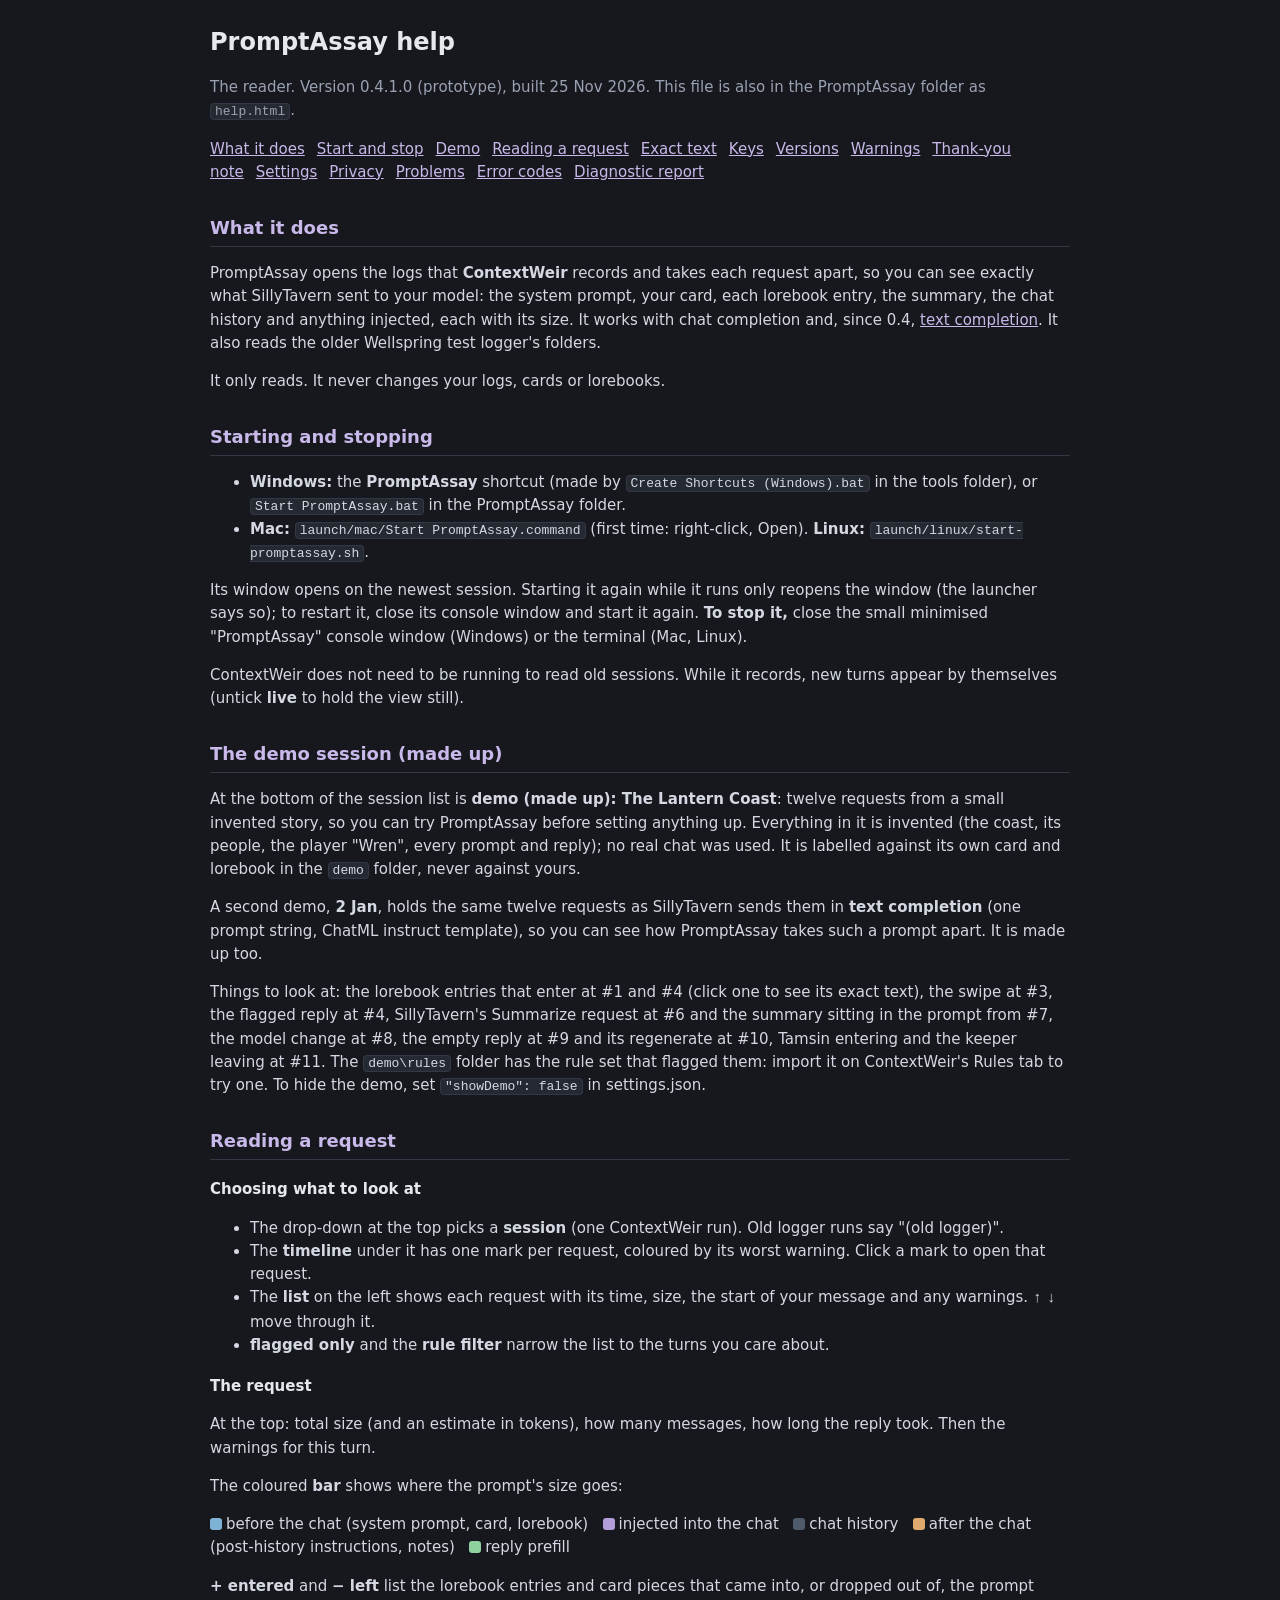
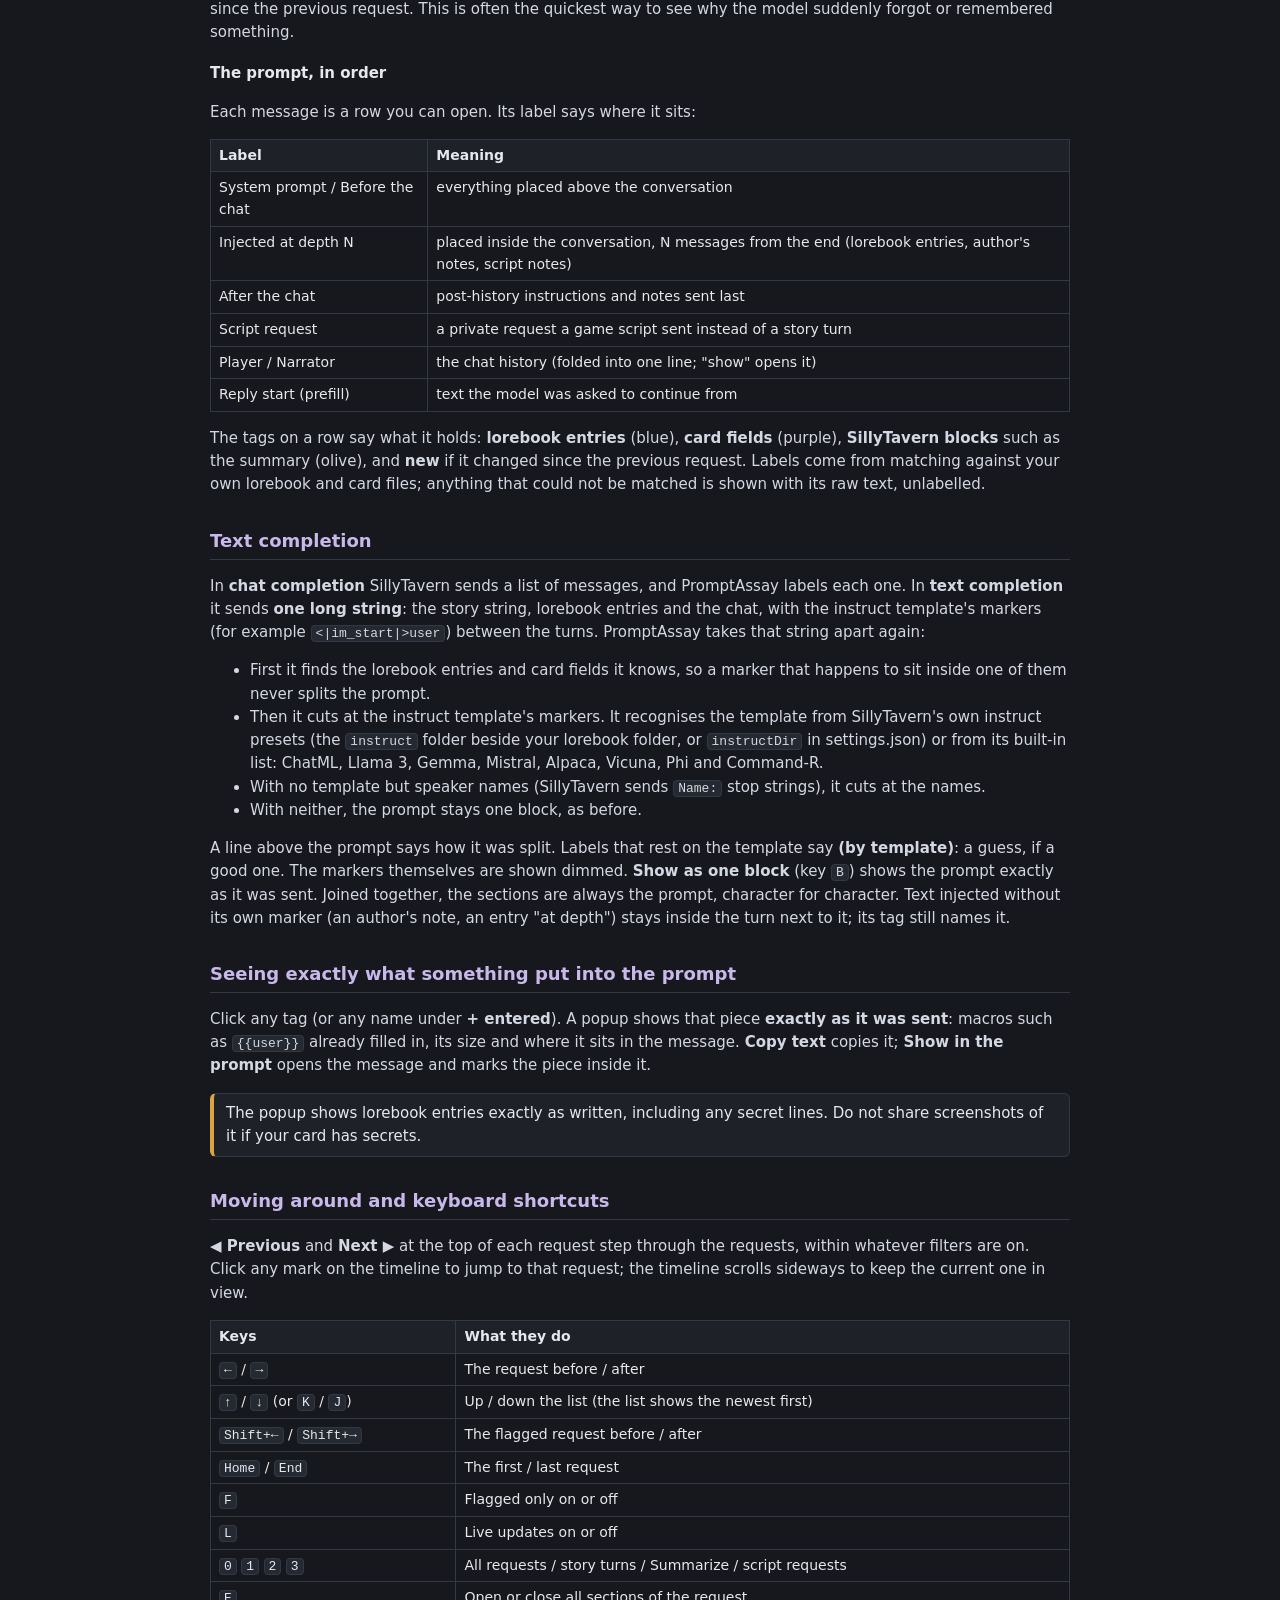
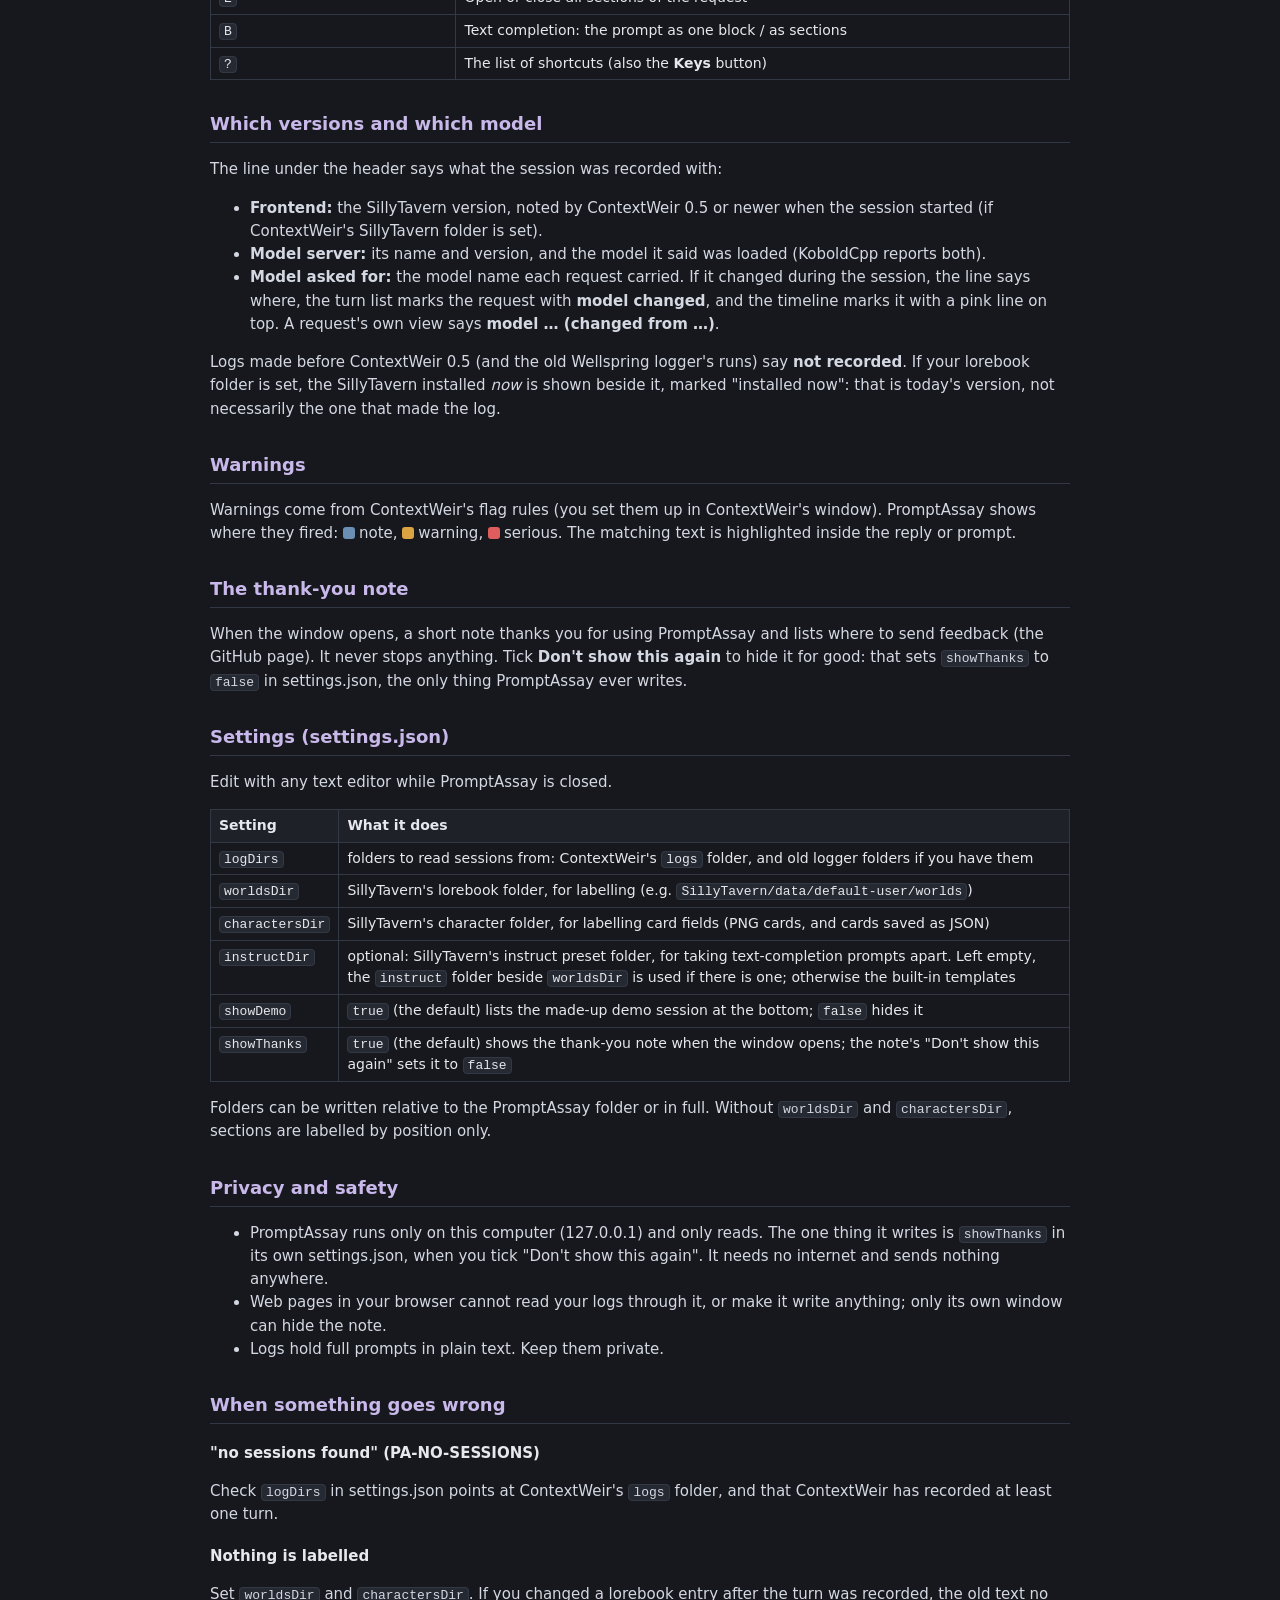
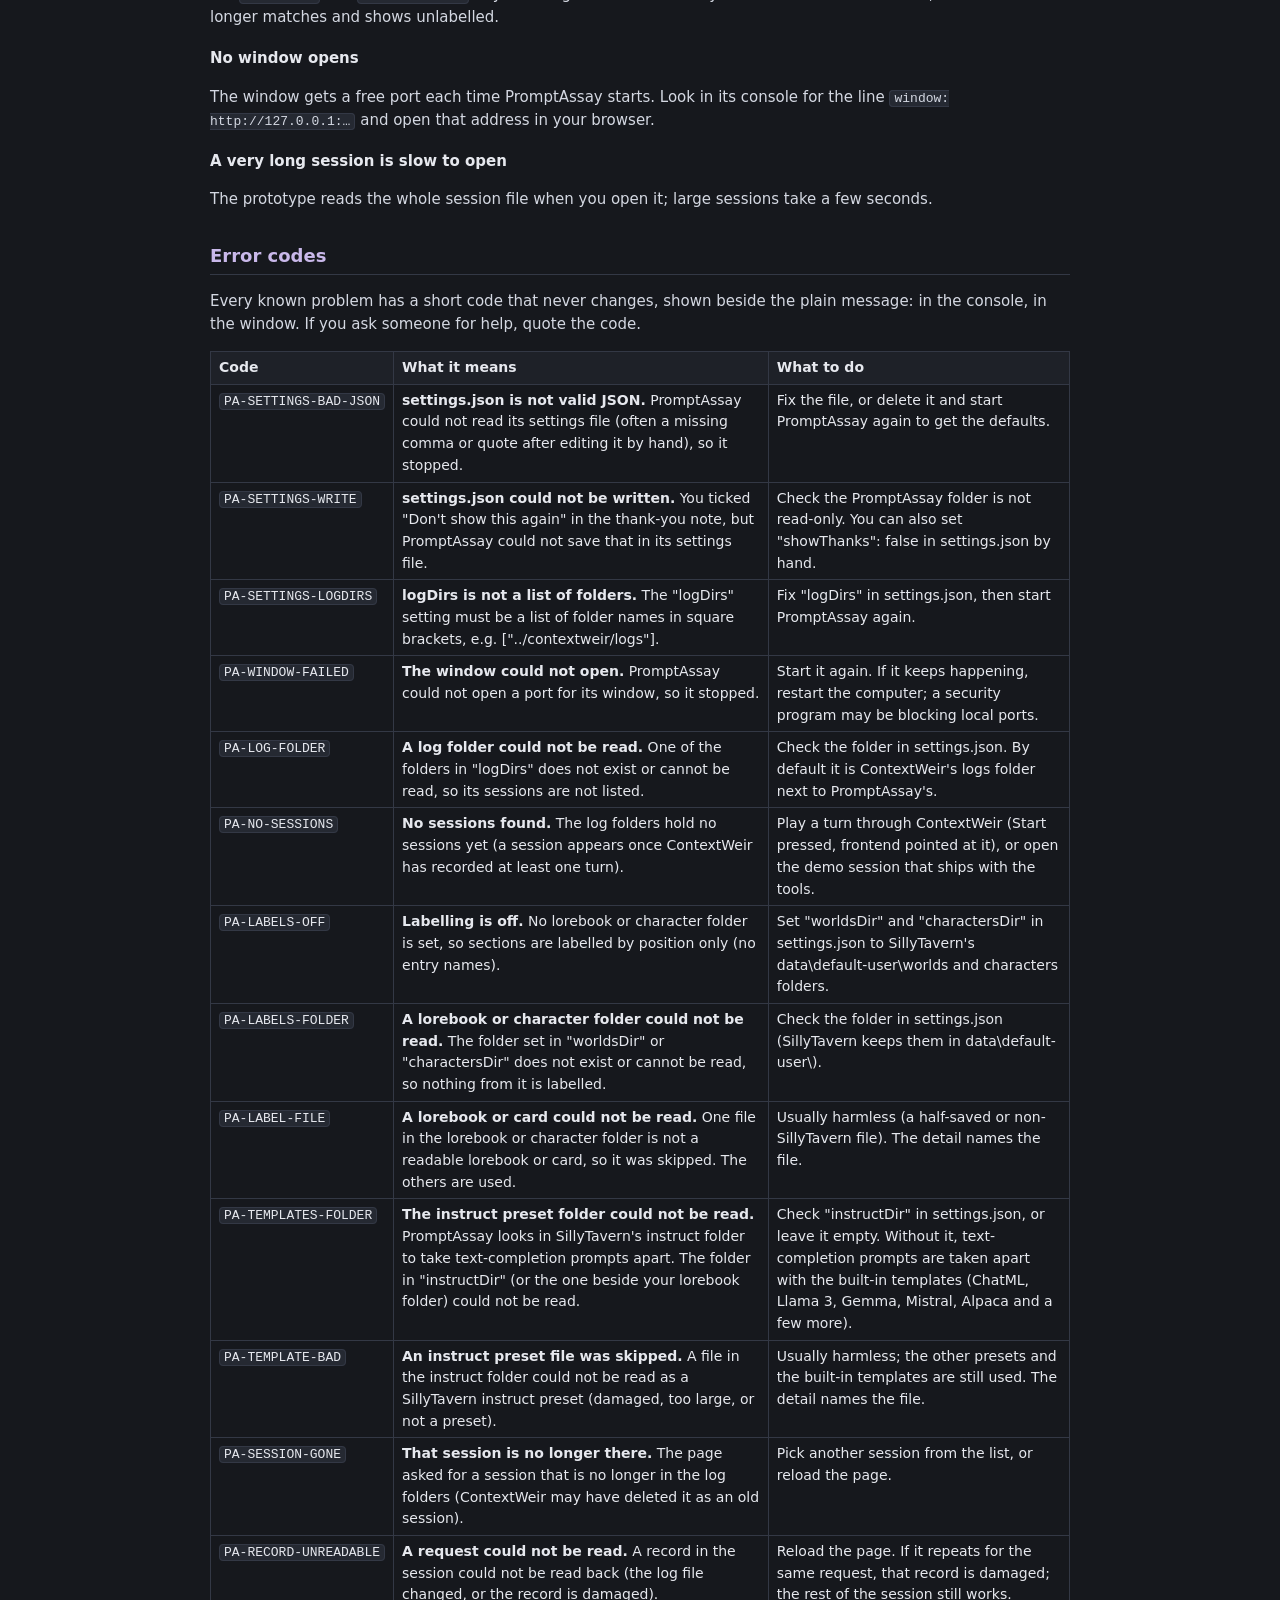
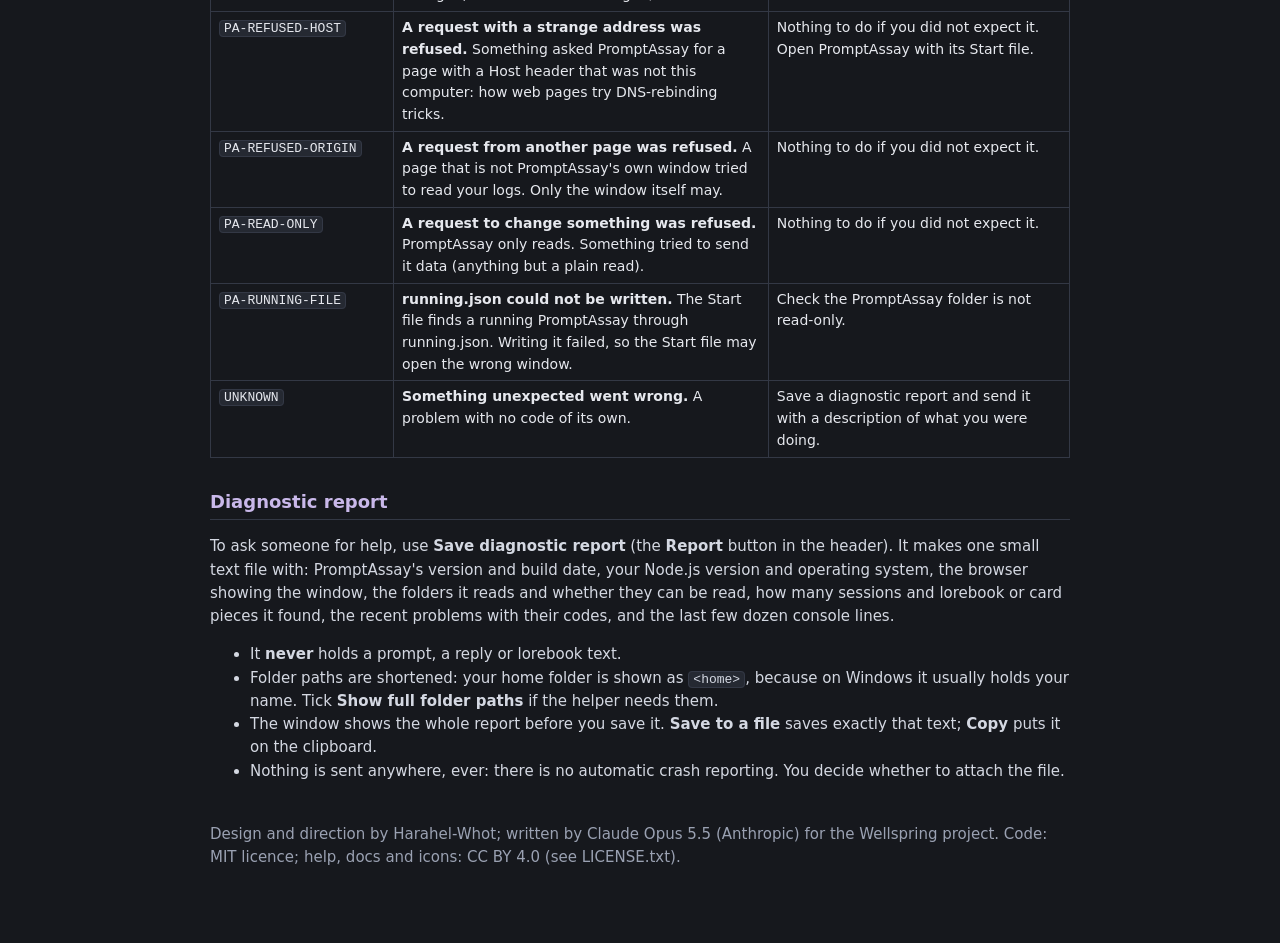
<file: promptassay/help.html>
<!DOCTYPE html>
<!-- PromptAssay 0.4.1.0, built 25 Nov 2026. Part of the Wellspring tools.
     Directed by Harahel-Whot. Written by Claude Opus 5.5 (Anthropic).
     Licence: CC BY 4.0 (see LICENSE.txt). Source: https://github.com/Harahel-Whot/contextweir -->
<html lang="en">
<head>
<meta charset="utf-8">
<title>PromptAssay help</title>
<style>
  body { margin: 0; background: #16181d; color: #e6e8ee; font: 15px/1.55 system-ui, -apple-system, "Segoe UI", Roboto, sans-serif; }
  main { max-width: 860px; margin: 0 auto; padding: 24px 28px 60px; }
  h1 { font-size: 24px; margin: 0 0 4px; } h2 { font-size: 18px; margin: 30px 0 8px; color: #c9b8ea; border-bottom: 1px solid #333845; padding-bottom: 4px; }
  h3 { font-size: 15px; margin: 18px 0 4px; }
  p, li { color: #d4d8e2; } .muted { color: #9aa1b2; }
  code { font: 13px ui-monospace, Consolas, monospace; background: #252932; border: 1px solid #333845; border-radius: 4px; padding: 0 4px; }
  table { border-collapse: collapse; width: 100%; margin: 8px 0; font-size: 14px; }
  td, th { border: 1px solid #333845; padding: 5px 8px; text-align: left; vertical-align: top; } th { background: #1e2128; }
  .box { background: #1e2128; border: 1px solid #333845; border-left: 4px solid #d9a441; border-radius: 6px; padding: 8px 12px; margin: 10px 0; }
  nav a, a { color: #c9b8ea; } nav a { margin-right: 12px; }
  .sw { display: inline-block; width: 12px; height: 12px; border-radius: 3px; vertical-align: -1px; margin-right: 4px; }
  table.codes td:first-child { white-space: nowrap; }
  tr:target td { background: #3a3320; }
</style>
</head>
<body>
<main>
<h1>PromptAssay help</h1>
<p class="muted">The reader. Version 0.4.1.0 (prototype), built 25 Nov 2026. This file is also in the PromptAssay folder as <code>help.html</code>.</p>
<nav><a href="#what">What it does</a><a href="#start">Start and stop</a><a href="#demo">Demo</a><a href="#reading">Reading a request</a><a href="#pieces">Exact text</a><a href="#keys">Keys</a><a href="#versions">Versions</a><a href="#warnings">Warnings</a><a href="#thanks">Thank-you note</a><a href="#settings">Settings</a><a href="#privacy">Privacy</a><a href="#trouble">Problems</a><a href="#codes">Error codes</a><a href="#report">Diagnostic report</a></nav>

<h2 id="what">What it does</h2>
<p>PromptAssay opens the logs that <b>ContextWeir</b> records and takes each request apart, so you can see exactly what SillyTavern sent to your model: the system prompt, your card, each lorebook entry, the summary, the chat history and anything injected, each with its size. It works with chat completion and, since 0.4, <a href="#text">text completion</a>. It also reads the older Wellspring test logger's folders.</p>
<p>It only reads. It never changes your logs, cards or lorebooks.</p>

<h2 id="start">Starting and stopping</h2>
<ul>
  <li><b>Windows:</b> the <b>PromptAssay</b> shortcut (made by <code>Create Shortcuts (Windows).bat</code> in the tools folder), or <code>Start PromptAssay.bat</code> in the PromptAssay folder.</li>
  <li><b>Mac:</b> <code>launch/mac/Start PromptAssay.command</code> (first time: right-click, Open). <b>Linux:</b> <code>launch/linux/start-promptassay.sh</code>.</li>
</ul>
<p>Its window opens on the newest session. Starting it again while it runs only reopens the window (the launcher says so); to restart it, close its console window and start it again. <b>To stop it,</b> close the small minimised "PromptAssay" console window (Windows) or the terminal (Mac, Linux).</p>
<p>ContextWeir does not need to be running to read old sessions. While it records, new turns appear by themselves (untick <b>live</b> to hold the view still).</p>

<h2 id="demo">The demo session (made up)</h2>
<p>At the bottom of the session list is <b>demo (made up): The Lantern Coast</b>: twelve requests from a small invented story, so you can try PromptAssay before setting anything up. Everything in it is invented (the coast, its people, the player "Wren", every prompt and reply); no real chat was used. It is labelled against its own card and lorebook in the <code>demo</code> folder, never against yours.</p>
<p>A second demo, <b>2 Jan</b>, holds the same twelve requests as SillyTavern sends them in <b>text completion</b> (one prompt string, ChatML instruct template), so you can see how PromptAssay takes such a prompt apart. It is made up too.</p>
<p>Things to look at: the lorebook entries that enter at #1 and #4 (click one to see its exact text), the swipe at #3, the flagged reply at #4, SillyTavern's Summarize request at #6 and the summary sitting in the prompt from #7, the model change at #8, the empty reply at #9 and its regenerate at #10, Tamsin entering and the keeper leaving at #11. The <code>demo\rules</code> folder has the rule set that flagged them: import it on ContextWeir's Rules tab to try one. To hide the demo, set <code>"showDemo": false</code> in settings.json.</p>

<h2 id="reading">Reading a request</h2>
<h3>Choosing what to look at</h3>
<ul>
  <li>The drop-down at the top picks a <b>session</b> (one ContextWeir run). Old logger runs say "(old logger)".</li>
  <li>The <b>timeline</b> under it has one mark per request, coloured by its worst warning. Click a mark to open that request.</li>
  <li>The <b>list</b> on the left shows each request with its time, size, the start of your message and any warnings. <kbd>↑</kbd> <kbd>↓</kbd> move through it.</li>
  <li><b>flagged only</b> and the <b>rule filter</b> narrow the list to the turns you care about.</li>
</ul>
<h3>The request</h3>
<p>At the top: total size (and an estimate in tokens), how many messages, how long the reply took. Then the warnings for this turn.</p>
<p>The coloured <b>bar</b> shows where the prompt's size goes:</p>
<p><span class="sw" style="background:#7fb3d5"></span>before the chat (system prompt, card, lorebook) &nbsp; <span class="sw" style="background:#b39ddb"></span>injected into the chat &nbsp; <span class="sw" style="background:#4f5a6b"></span>chat history &nbsp; <span class="sw" style="background:#e0a96d"></span>after the chat (post-history instructions, notes) &nbsp; <span class="sw" style="background:#8fd19e"></span>reply prefill</p>
<p><b>+ entered</b> and <b>− left</b> list the lorebook entries and card pieces that came into, or dropped out of, the prompt since the previous request. This is often the quickest way to see why the model suddenly forgot or remembered something.</p>
<h3>The prompt, in order</h3>
<p>Each message is a row you can open. Its label says where it sits:</p>
<table>
  <tr><th>Label</th><th>Meaning</th></tr>
  <tr><td>System prompt / Before the chat</td><td>everything placed above the conversation</td></tr>
  <tr><td>Injected at depth N</td><td>placed inside the conversation, N messages from the end (lorebook entries, author's notes, script notes)</td></tr>
  <tr><td>After the chat</td><td>post-history instructions and notes sent last</td></tr>
  <tr><td>Script request</td><td>a private request a game script sent instead of a story turn</td></tr>
  <tr><td>Player / Narrator</td><td>the chat history (folded into one line; "show" opens it)</td></tr>
  <tr><td>Reply start (prefill)</td><td>text the model was asked to continue from</td></tr>
</table>
<p>The tags on a row say what it holds: <b>lorebook entries</b> (blue), <b>card fields</b> (purple), <b>SillyTavern blocks</b> such as the summary (olive), and <b>new</b> if it changed since the previous request. Labels come from matching against your own lorebook and card files; anything that could not be matched is shown with its raw text, unlabelled.</p>

<h2 id="text">Text completion</h2>
<p>In <b>chat completion</b> SillyTavern sends a list of messages, and PromptAssay labels each one. In <b>text completion</b> it sends <b>one long string</b>: the story string, lorebook entries and the chat, with the instruct template's markers (for example <code>&lt;|im_start|&gt;user</code>) between the turns. PromptAssay takes that string apart again:</p>
<ul>
  <li>First it finds the lorebook entries and card fields it knows, so a marker that happens to sit inside one of them never splits the prompt.</li>
  <li>Then it cuts at the instruct template's markers. It recognises the template from SillyTavern's own instruct presets (the <code>instruct</code> folder beside your lorebook folder, or <code>instructDir</code> in settings.json) or from its built-in list: ChatML, Llama 3, Gemma, Mistral, Alpaca, Vicuna, Phi and Command-R.</li>
  <li>With no template but speaker names (SillyTavern sends <code>Name:</code> stop strings), it cuts at the names.</li>
  <li>With neither, the prompt stays one block, as before.</li>
</ul>
<p>A line above the prompt says how it was split. Labels that rest on the template say <b>(by template)</b>: a guess, if a good one. The markers themselves are shown dimmed. <b>Show as one block</b> (key <code>B</code>) shows the prompt exactly as it was sent. Joined together, the sections are always the prompt, character for character. Text injected without its own marker (an author's note, an entry "at depth") stays inside the turn next to it; its tag still names it.</p>

<h2 id="pieces">Seeing exactly what something put into the prompt</h2>
<p>Click any tag (or any name under <b>+ entered</b>). A popup shows that piece <b>exactly as it was sent</b>: macros such as <code>{{user}}</code> already filled in, its size and where it sits in the message. <b>Copy text</b> copies it; <b>Show in the prompt</b> opens the message and marks the piece inside it.</p>
<div class="box">The popup shows lorebook entries exactly as written, including any secret lines. Do not share screenshots of it if your card has secrets.</div>

<h2 id="keys">Moving around and keyboard shortcuts</h2>
<p><b>◀ Previous</b> and <b>Next ▶</b> at the top of each request step through the requests, within whatever filters are on. Click any mark on the timeline to jump to that request; the timeline scrolls sideways to keep the current one in view.</p>
<table>
  <tr><th>Keys</th><th>What they do</th></tr>
  <tr><td><code>←</code> / <code>→</code></td><td>The request before / after</td></tr>
  <tr><td><code>↑</code> / <code>↓</code> (or <code>K</code> / <code>J</code>)</td><td>Up / down the list (the list shows the newest first)</td></tr>
  <tr><td><code>Shift+←</code> / <code>Shift+→</code></td><td>The flagged request before / after</td></tr>
  <tr><td><code>Home</code> / <code>End</code></td><td>The first / last request</td></tr>
  <tr><td><code>F</code></td><td>Flagged only on or off</td></tr>
  <tr><td><code>L</code></td><td>Live updates on or off</td></tr>
  <tr><td><code>0</code> <code>1</code> <code>2</code> <code>3</code></td><td>All requests / story turns / Summarize / script requests</td></tr>
  <tr><td><code>E</code></td><td>Open or close all sections of the request</td></tr>
  <tr><td><code>B</code></td><td>Text completion: the prompt as one block / as sections</td></tr>
  <tr><td><code>?</code></td><td>The list of shortcuts (also the <b>Keys</b> button)</td></tr>
</table>

<h2 id="versions">Which versions and which model</h2>
<p>The line under the header says what the session was recorded with:</p>
<ul>
  <li><b>Frontend:</b> the SillyTavern version, noted by ContextWeir 0.5 or newer when the session started (if ContextWeir's SillyTavern folder is set).</li>
  <li><b>Model server:</b> its name and version, and the model it said was loaded (KoboldCpp reports both).</li>
  <li><b>Model asked for:</b> the model name each request carried. If it changed during the session, the line says where, the turn list marks the request with <b>model changed</b>, and the timeline marks it with a pink line on top. A request's own view says <b>model … (changed from …)</b>.</li>
</ul>
<p>Logs made before ContextWeir 0.5 (and the old Wellspring logger's runs) say <b>not recorded</b>. If your lorebook folder is set, the SillyTavern installed <i>now</i> is shown beside it, marked "installed now": that is today's version, not necessarily the one that made the log.</p>

<h2 id="warnings">Warnings</h2>
<p>Warnings come from ContextWeir's flag rules (you set them up in ContextWeir's window). PromptAssay shows where they fired: <span class="sw" style="background:#6b8fb3"></span>note, <span class="sw" style="background:#d9a441"></span>warning, <span class="sw" style="background:#e05d5d"></span>serious. The matching text is highlighted inside the reply or prompt.</p>

<h2 id="thanks">The thank-you note</h2>
<p>When the window opens, a short note thanks you for using PromptAssay and lists where to send feedback (the GitHub page). It never stops anything. Tick <b>Don't show this again</b> to hide it for good: that sets <code>showThanks</code> to <code>false</code> in settings.json, the only thing PromptAssay ever writes.</p>

<h2 id="settings">Settings (settings.json)</h2>
<p>Edit with any text editor while PromptAssay is closed.</p>
<table>
  <tr><th>Setting</th><th>What it does</th></tr>
  <tr><td><code>logDirs</code></td><td>folders to read sessions from: ContextWeir's <code>logs</code> folder, and old logger folders if you have them</td></tr>
  <tr><td><code>worldsDir</code></td><td>SillyTavern's lorebook folder, for labelling (e.g. <code>SillyTavern/data/default-user/worlds</code>)</td></tr>
  <tr><td><code>charactersDir</code></td><td>SillyTavern's character folder, for labelling card fields (PNG cards, and cards saved as JSON)</td></tr>
  <tr><td><code>instructDir</code></td><td>optional: SillyTavern's instruct preset folder, for taking text-completion prompts apart. Left empty, the <code>instruct</code> folder beside <code>worldsDir</code> is used if there is one; otherwise the built-in templates</td></tr>
  <tr><td><code>showDemo</code></td><td><code>true</code> (the default) lists the made-up demo session at the bottom; <code>false</code> hides it</td></tr>
  <tr><td><code>showThanks</code></td><td><code>true</code> (the default) shows the thank-you note when the window opens; the note's "Don't show this again" sets it to <code>false</code></td></tr>
</table>
<p>Folders can be written relative to the PromptAssay folder or in full. Without <code>worldsDir</code> and <code>charactersDir</code>, sections are labelled by position only.</p>

<h2 id="privacy">Privacy and safety</h2>
<ul>
  <li>PromptAssay runs only on this computer (127.0.0.1) and only reads. The one thing it writes is <code>showThanks</code> in its own settings.json, when you tick "Don't show this again". It needs no internet and sends nothing anywhere.</li>
  <li>Web pages in your browser cannot read your logs through it, or make it write anything; only its own window can hide the note.</li>
  <li>Logs hold full prompts in plain text. Keep them private.</li>
</ul>

<h2 id="trouble">When something goes wrong</h2>
<h3>"no sessions found" (PA-NO-SESSIONS)</h3><p>Check <code>logDirs</code> in settings.json points at ContextWeir's <code>logs</code> folder, and that ContextWeir has recorded at least one turn.</p>
<h3>Nothing is labelled</h3><p>Set <code>worldsDir</code> and <code>charactersDir</code>. If you changed a lorebook entry after the turn was recorded, the old text no longer matches and shows unlabelled.</p>
<h3>No window opens</h3><p>The window gets a free port each time PromptAssay starts. Look in its console for the line <code>window: http://127.0.0.1:…</code> and open that address in your browser.</p>
<h3>A very long session is slow to open</h3><p>The prototype reads the whole session file when you open it; large sessions take a few seconds.</p>

<h2 id="codes">Error codes</h2>
<p>Every known problem has a short code that never changes, shown beside the plain message: in the console, in the window. If you ask someone for help, quote the code.</p>
<!-- ERROR CODES START (made by dev/errors_to_help.js from lib/error_codes.js: edit that file, not this table) -->
<table class="codes">
<tr><th>Code</th><th>What it means</th><th>What to do</th></tr>
<tr id="PA-SETTINGS-BAD-JSON"><td><code>PA-SETTINGS-BAD-JSON</code></td><td><b>settings.json is not valid JSON.</b> PromptAssay could not read its settings file (often a missing comma or quote after editing it by hand), so it stopped.</td><td>Fix the file, or delete it and start PromptAssay again to get the defaults.</td></tr>
<tr id="PA-SETTINGS-WRITE"><td><code>PA-SETTINGS-WRITE</code></td><td><b>settings.json could not be written.</b> You ticked "Don't show this again" in the thank-you note, but PromptAssay could not save that in its settings file.</td><td>Check the PromptAssay folder is not read-only. You can also set "showThanks": false in settings.json by hand.</td></tr>
<tr id="PA-SETTINGS-LOGDIRS"><td><code>PA-SETTINGS-LOGDIRS</code></td><td><b>logDirs is not a list of folders.</b> The "logDirs" setting must be a list of folder names in square brackets, e.g. ["../contextweir/logs"].</td><td>Fix "logDirs" in settings.json, then start PromptAssay again.</td></tr>
<tr id="PA-WINDOW-FAILED"><td><code>PA-WINDOW-FAILED</code></td><td><b>The window could not open.</b> PromptAssay could not open a port for its window, so it stopped.</td><td>Start it again. If it keeps happening, restart the computer; a security program may be blocking local ports.</td></tr>
<tr id="PA-LOG-FOLDER"><td><code>PA-LOG-FOLDER</code></td><td><b>A log folder could not be read.</b> One of the folders in "logDirs" does not exist or cannot be read, so its sessions are not listed.</td><td>Check the folder in settings.json. By default it is ContextWeir's logs folder next to PromptAssay's.</td></tr>
<tr id="PA-NO-SESSIONS"><td><code>PA-NO-SESSIONS</code></td><td><b>No sessions found.</b> The log folders hold no sessions yet (a session appears once ContextWeir has recorded at least one turn).</td><td>Play a turn through ContextWeir (Start pressed, frontend pointed at it), or open the demo session that ships with the tools.</td></tr>
<tr id="PA-LABELS-OFF"><td><code>PA-LABELS-OFF</code></td><td><b>Labelling is off.</b> No lorebook or character folder is set, so sections are labelled by position only (no entry names).</td><td>Set "worldsDir" and "charactersDir" in settings.json to SillyTavern's data\default-user\worlds and characters folders.</td></tr>
<tr id="PA-LABELS-FOLDER"><td><code>PA-LABELS-FOLDER</code></td><td><b>A lorebook or character folder could not be read.</b> The folder set in "worldsDir" or "charactersDir" does not exist or cannot be read, so nothing from it is labelled.</td><td>Check the folder in settings.json (SillyTavern keeps them in data\default-user\).</td></tr>
<tr id="PA-LABEL-FILE"><td><code>PA-LABEL-FILE</code></td><td><b>A lorebook or card could not be read.</b> One file in the lorebook or character folder is not a readable lorebook or card, so it was skipped. The others are used.</td><td>Usually harmless (a half-saved or non-SillyTavern file). The detail names the file.</td></tr>
<tr id="PA-TEMPLATES-FOLDER"><td><code>PA-TEMPLATES-FOLDER</code></td><td><b>The instruct preset folder could not be read.</b> PromptAssay looks in SillyTavern's instruct folder to take text-completion prompts apart. The folder in "instructDir" (or the one beside your lorebook folder) could not be read.</td><td>Check "instructDir" in settings.json, or leave it empty. Without it, text-completion prompts are taken apart with the built-in templates (ChatML, Llama 3, Gemma, Mistral, Alpaca and a few more).</td></tr>
<tr id="PA-TEMPLATE-BAD"><td><code>PA-TEMPLATE-BAD</code></td><td><b>An instruct preset file was skipped.</b> A file in the instruct folder could not be read as a SillyTavern instruct preset (damaged, too large, or not a preset).</td><td>Usually harmless; the other presets and the built-in templates are still used. The detail names the file.</td></tr>
<tr id="PA-SESSION-GONE"><td><code>PA-SESSION-GONE</code></td><td><b>That session is no longer there.</b> The page asked for a session that is no longer in the log folders (ContextWeir may have deleted it as an old session).</td><td>Pick another session from the list, or reload the page.</td></tr>
<tr id="PA-RECORD-UNREADABLE"><td><code>PA-RECORD-UNREADABLE</code></td><td><b>A request could not be read.</b> A record in the session could not be read back (the log file changed, or the record is damaged).</td><td>Reload the page. If it repeats for the same request, that record is damaged; the rest of the session still works.</td></tr>
<tr id="PA-REFUSED-HOST"><td><code>PA-REFUSED-HOST</code></td><td><b>A request with a strange address was refused.</b> Something asked PromptAssay for a page with a Host header that was not this computer: how web pages try DNS-rebinding tricks.</td><td>Nothing to do if you did not expect it. Open PromptAssay with its Start file.</td></tr>
<tr id="PA-REFUSED-ORIGIN"><td><code>PA-REFUSED-ORIGIN</code></td><td><b>A request from another page was refused.</b> A page that is not PromptAssay's own window tried to read your logs. Only the window itself may.</td><td>Nothing to do if you did not expect it.</td></tr>
<tr id="PA-READ-ONLY"><td><code>PA-READ-ONLY</code></td><td><b>A request to change something was refused.</b> PromptAssay only reads. Something tried to send it data (anything but a plain read).</td><td>Nothing to do if you did not expect it.</td></tr>
<tr id="PA-RUNNING-FILE"><td><code>PA-RUNNING-FILE</code></td><td><b>running.json could not be written.</b> The Start file finds a running PromptAssay through running.json. Writing it failed, so the Start file may open the wrong window.</td><td>Check the PromptAssay folder is not read-only.</td></tr>
<tr id="UNKNOWN"><td><code>UNKNOWN</code></td><td><b>Something unexpected went wrong.</b> A problem with no code of its own.</td><td>Save a diagnostic report and send it with a description of what you were doing.</td></tr>
</table>
<!-- ERROR CODES END -->

<h2 id="report">Diagnostic report</h2>
<p>To ask someone for help, use <b>Save diagnostic report</b> (the <b>Report</b> button in the header). It makes one small text file with: PromptAssay's version and build date, your Node.js version and operating system, the browser showing the window, the folders it reads and whether they can be read, how many sessions and lorebook or card pieces it found, the recent problems with their codes, and the last few dozen console lines.</p>
<ul>
  <li>It <b>never</b> holds a prompt, a reply or lorebook text.</li>
  <li>Folder paths are shortened: your home folder is shown as <code>&lt;home&gt;</code>, because on Windows it usually holds your name. Tick <b>Show full folder paths</b> if the helper needs them.</li>
  <li>The window shows the whole report before you save it. <b>Save to a file</b> saves exactly that text; <b>Copy</b> puts it on the clipboard.</li>
  <li>Nothing is sent anywhere, ever: there is no automatic crash reporting. You decide whether to attach the file.</li>
</ul>

<p class="muted" style="margin-top:40px">Design and direction by Harahel-Whot; written by Claude Opus 5.5 (Anthropic) for the Wellspring project. Code: MIT licence; help, docs and icons: CC BY 4.0 (see LICENSE.txt).</p>
</main>
</body>
</html>
</file>
